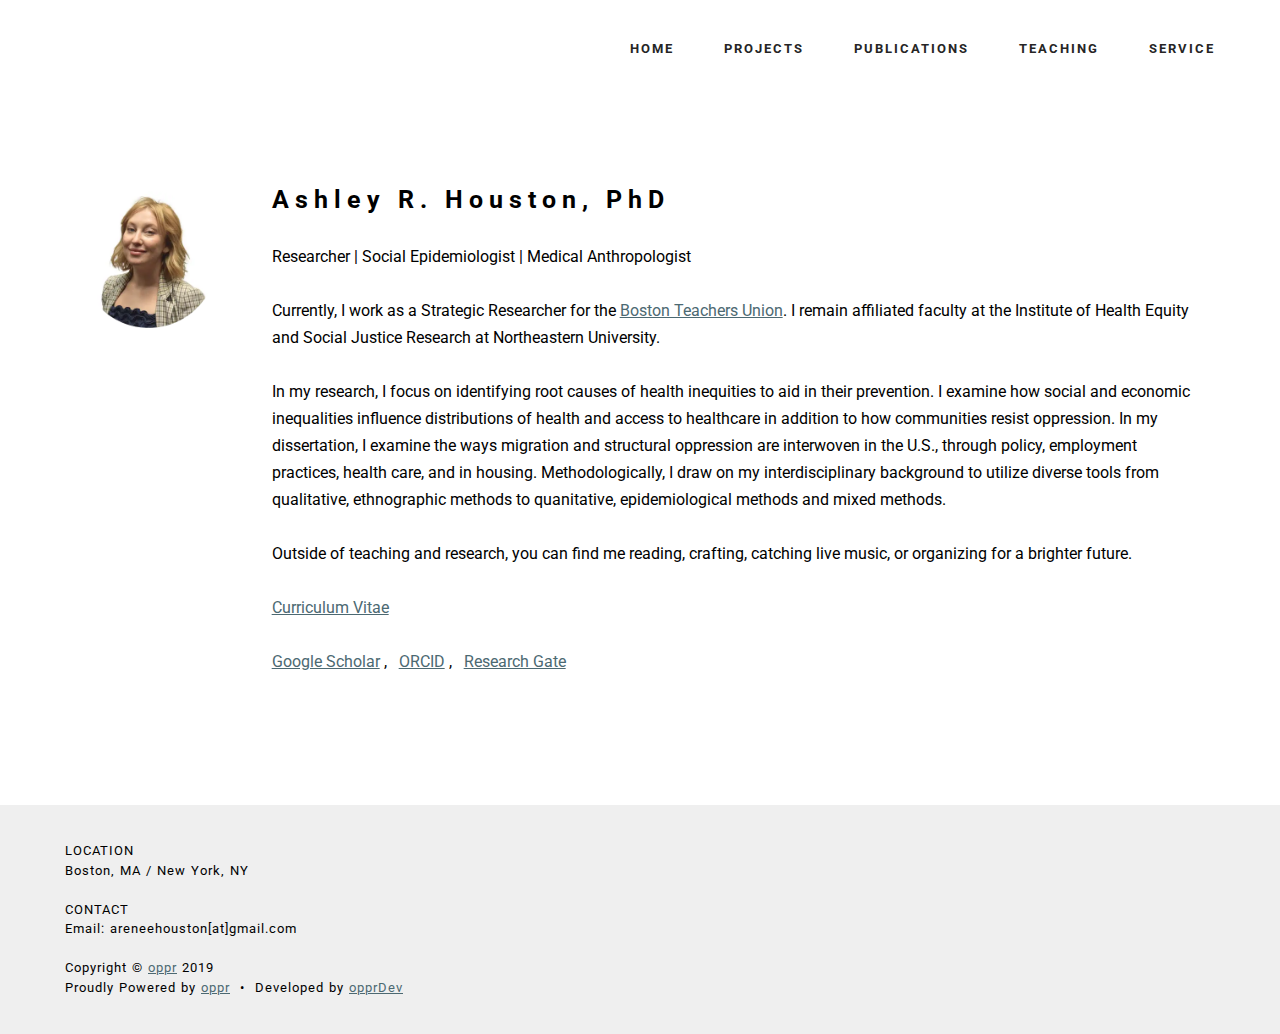
<file: index.html>
<!DOCTYPE html>
<html>
  <meta http-equiv="content-type" content="text/html;charset=UTF-8" />
  <head>
    <meta charset="UTF-8">
    <meta http-equiv="X-UA-Compatible" content="IE=edge">
    <meta name="viewport" content="width=device-width, initial-scale=1, minimum-scale=1">
    <link rel="shortcut icon" href="images/icon.png" type="image/x-icon">
    <meta name="description" content="Academic Page">
    <title>Intro</title>
    <link rel="stylesheet" href="https://fonts.googleapis.com/css?family=Roboto:700,400&amp;subset=cyrillic,latin,greek,vietnamese">
    <link rel="stylesheet" href="src/styles/bootstrap.min.css">
    <link rel="stylesheet" href="src/styles/style.css">
    <link rel="stylesheet" href="src/styles/additional.css" type="text/css">
  </head>
  <body>
    <section class="mbr-navbar mbr-navbar--freeze mbr-navbar--absolute mbr-navbar--sticky mbr-navbar--auto-collapse" id="ext_menu-24" data-rv-view="15">
      <div class="mbr-navbar__section mbr-section">
          <div class="mbr-section__container container">
              <div class="mbr-navbar__container">
                  
                  <div class="mbr-navbar__hamburger mbr-hamburger"><span class="mbr-hamburger__line"></span></div>
                  <div class="mbr-navbar__column mbr-navbar__menu">
                      <nav class="mbr-navbar__menu-box mbr-navbar__menu-box--inline-right">
                          <div class="mbr-navbar__column">
                              <ul class="mbr-navbar__items mbr-navbar__items--right float-left mbr-buttons mbr-buttons--freeze mbr-buttons--right btn-decorator mbr-buttons--active mbr-buttons--only-links">
                                <li class="mbr-navbar__item">
                                  <a class="mbr-buttons__link btn text-black" href="index.html">HOME</a>
                                </li>
                                <li class="mbr-navbar__item">
                                  <a class="mbr-buttons__link btn text-black" href="projects.html">PROJECTS</a>
                                </li>
                                <li class="mbr-navbar__item">
                                  <a class="mbr-buttons__link btn text-black" href="publications.html">PUBLICATIONS</a>
                                </li>
                                <li class="mbr-navbar__item">
                                  <a class="mbr-buttons__link btn text-black" href="teaching.html">TEACHING</a>
                                </li>
                                  <li class="mbr-navbar__item">
                                  <a class="mbr-buttons__link btn text-black" href="service.html">SERVICE</a>
                                </li>
                              </ul>                            
                              
                          </div>
                      </nav>
                  </div>
              </div>
          </div>
      </div>
    </section>
    <section class="mbr-section mbr-section--relative mbr-after-navbar" id="msg-box4-16" data-rv-view="2" style="background-color: rgb(255, 255, 255);">
      
      <div class="img-section__container mbr-section__container--isolated container" style="padding-top: 93px; padding-bottom: 93px;">
          <div class="row">
              <div class="mbr-box mbr-box--fixed mbr-box--adapted">
                  <div class="mbr-box__magnet mbr-box__magnet--top-left mbr-section__left col-sm-2 image-size" style="width: 10%;"><figure class="mbr-figure mbr-figure--adapted mbr-figure--caption-inside-bottom mbr-figure--full-width"><img src="src/images/AHouston.png" class="mbr-figure__img"></figure>

                  </div>
                  <div class="mbr-box__magnet mbr-class-mbr-box__magnet--center-left col-sm-6 content-size mbr-section__right">
                      <div class="mbr-section__container mbr-section__container--middle">
                          <div class="mbr-header mbr-header--auto-align mbr-header--wysiwyg">
                              <h3 class="mbr-header__text">Ashley R. Houston, PhD</h3>
                          </div>
                      </div>
                      <div class="mbr-section__container mbr-section__container--middle">
                          <div class="mbr-article mbr-article--auto-align mbr-article--wysiwyg">
                            <p>
                              Researcher | Social Epidemiologist | Medical Anthropologist <br><br>
                            Currently, I work as a Strategic Researcher for the <a href="https://btu.org" style="background-color: rgb(255, 255, 255);">Boston Teachers Union</a>. I remain affiliated faculty at the Institute of Health Equity and Social Justice Research at Northeastern University.
<br><br>
                               In my  research, I focus on identifying root causes of health inequities to aid in their prevention. I examine how social and economic inequalities influence distributions of health and access to healthcare in addition to how communities resist oppression. In my dissertation, I examine the ways migration and structural oppression are interwoven in the U.S., through policy, employment practices, health care, and in housing. Methodologically, I draw on my interdisciplinary background to utilize diverse tools from qualitative, ethnographic methods to quanitative, epidemiological methods and mixed methods. <br><br>
Outside of teaching and research, you can find me reading, crafting, catching live music, or organizing for a brighter future.
                          <br><br> <a href="assets/2025CVAhouston.pdf">Curriculum Vitae</a>
                         <br><br>
        
                              <a href="https://scholar.google.com/citations?user=w1nfjaAAAAAJ&hl=en" style="background-color: rgb(255, 255, 255);">Google Scholar</a>
                              , &nbsp;
                              <a href="https://orcid.org/0000-0001-5121-762X" style="background-color: rgb(255, 255, 255);">ORCID</a>
                              , &nbsp;
                              <a href="https://www.researchgate.net/profile/Ashley-Houston-3" style="background-color: rgb(255, 255, 255);">Research Gate</a>
                            </p>
                          </div>
                      </div>
                  </div>
    </section>

    <section class="mbr-section mbr-section--relative mbr-section--fixed-size" id="content5-63" data-rv-view="7" style="background-color: rgb(204, 204, 204);">
    
    </section>
    <footer class="mbr-section mbr-section--relative mbr-section--fixed-size" id="footer1-9" data-rv-view="5" style="background-color: rgb(239, 239, 239);">   
      <div class="mbr-section__container container">
        <div class="mbr-footer mbr-footer--wysiwyg row" style="padding-top: 36.9px; padding-bottom: 36.9px;">
          <div class="col-sm-12">
              <p class="mbr-footer__copyright">
                LOCATION
                <br>
                Boston, MA / New York, NY
                <br>
                <br>
                CONTACT
                <br>
                Email: areneehouston[at]gmail.com
                <br>
                <br>
                Copyright &copy; <a href="http://oppr.io/">oppr</a> 2019
                <br>
                Proudly Powered by <a href="http://oppr.io/">oppr</a> <span>&nbsp;&#8226;&nbsp;</span> Developed by <a href="http://dev.oppr.io/">opprDev</a>
              </p>
          </div>
        </div>
      </div>
    </footer>
    <script src="src/scripts/jquery.min.js"></script>
    <script src="src/scripts/bootstrap.min.js"></script>
    <script src="src/scripts/script.js"></script> 
  </body>
</html>
</file>
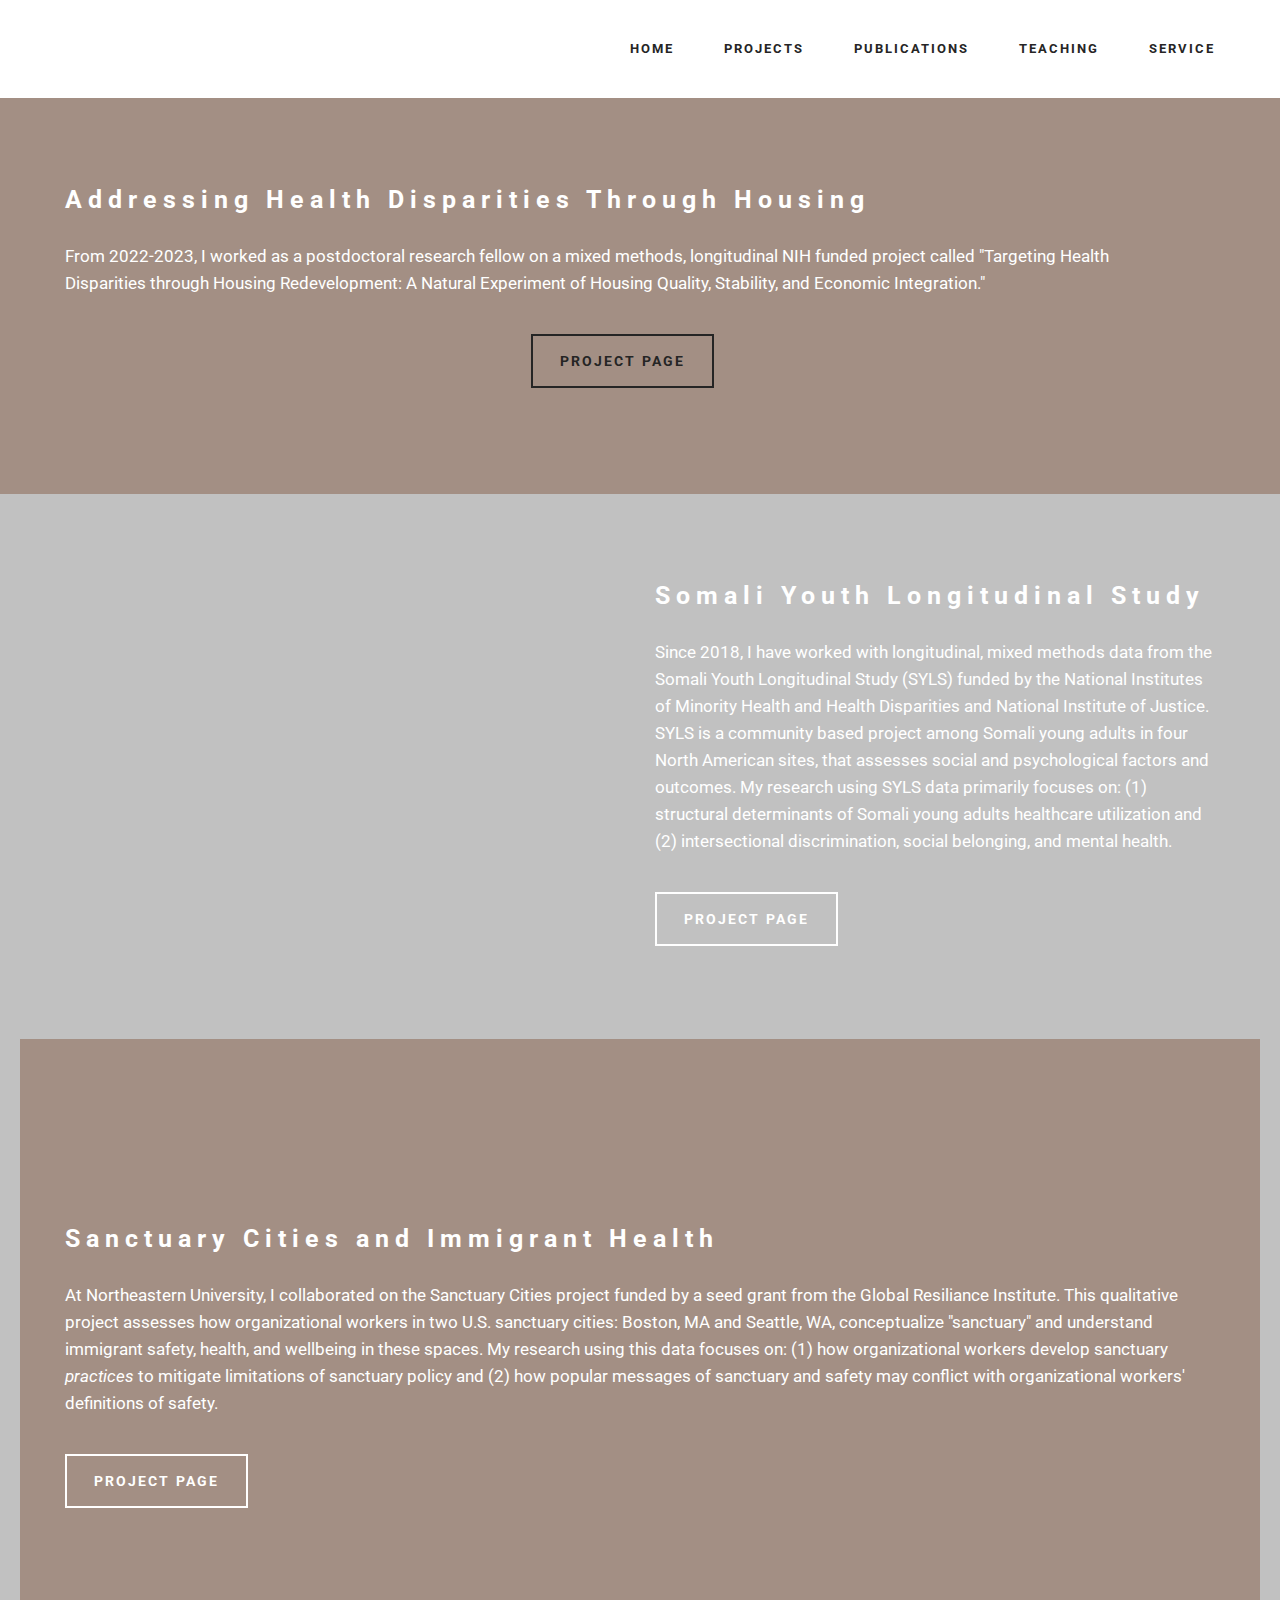
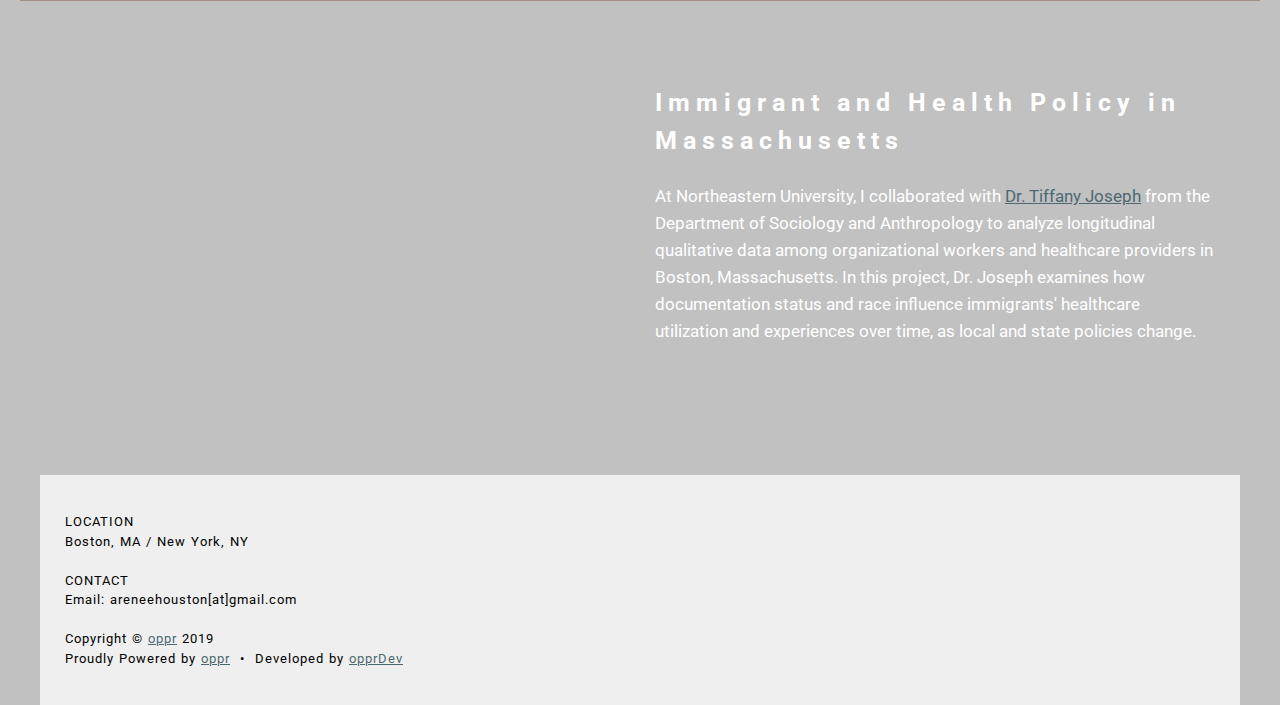
<file: projects.html>
<!DOCTYPE html>
<html>
  <meta http-equiv="content-type" content="text/html;charset=UTF-8" />
  <head>
    <meta charset="UTF-8">
    <meta http-equiv="X-UA-Compatible" content="IE=edge">
    <meta name="viewport" content="width=device-width, initial-scale=1, minimum-scale=1">
    <link rel="shortcut icon" href="images/icon.png" type="image/x-icon">
    <meta name="description" content="Projects">
    <title>Projects</title>
    <link rel="stylesheet" href="https://fonts.googleapis.com/css?family=Roboto:700,400&amp;subset=cyrillic,latin,greek,vietnamese">
    <link rel="stylesheet" href="src/styles/bootstrap.min.css">
    <link rel="stylesheet" href="src/styles/style.css">
    <link rel="stylesheet" href="src/styles/additional.css" type="text/css">
  </head>
  <body>
    <section class="mbr-navbar mbr-navbar--freeze mbr-navbar--absolute mbr-navbar--sticky mbr-navbar--auto-collapse" id="ext_menu-24" data-rv-view="15">
      <div class="mbr-navbar__section mbr-section">
        <div class="mbr-section__container container">
          <div class="mbr-navbar__container">
            <div class="mbr-navbar__hamburger mbr-hamburger"><span class="mbr-hamburger__line"></span></div>
            <div class="mbr-navbar__column mbr-navbar__menu">
              <nav class="mbr-navbar__menu-box mbr-navbar__menu-box--inline-right">
                <div class="mbr-navbar__column">
                  <ul class="mbr-navbar__items mbr-navbar__items--right float-left mbr-buttons mbr-buttons--freeze mbr-buttons--right btn-decorator mbr-buttons--active mbr-buttons--only-links">
                    <li class="mbr-navbar__item">
                      <a class="mbr-buttons__link btn text-black" href="index.html">HOME</a>
                    </li>
                    <li class="mbr-navbar__item">
                      <a class="mbr-buttons__link btn text-black" href="projects.html">PROJECTS</a>
                    </li>
                    <li class="mbr-navbar__item">
                      <a class="mbr-buttons__link btn text-black" href="publications.html">PUBLICATIONS</a>
                    </li>
                    <li class="mbr-navbar__item">
                      <a class="mbr-buttons__link btn text-black" href="teaching.html">TEACHING</a>
                    </li>
                       <li class="mbr-navbar__item">
                                  <a class="mbr-buttons__link btn text-black" href="service.html">SERVICE</a>
                                </li>
                  </ul>
                </div>
              </nav>
            </div>
          </div>
        </div>
      </div>
    </section>
    <section class="mbr-section mbr-section--relative mbr-after-navbar" id="msg-box4-52" data-rv-view="17" style="background-color: rgb(163, 143, 132);">
      <div class="mbr-section__container mbr-section__container--isolated container" style="padding-top: 93px; padding-bottom: 93px;">
        <div class="row">
          <div class="mbr-box mbr-box--fixed mbr-box--adapted">
            <div class="mbr-box__magnet mbr-class-mbr-box__magnet--center-left col-sm-6 content-size mbr-section__left">
              <div class="mbr-section__container mbr-section__container--middle">
                <div class="mbr-header mbr-header--auto-align mbr-header--wysiwyg">
                  <h3 class="mbr-header__text">Addressing Health Disparities Through Housing</h3>
                </div>
              </div>
              <div class="mbr-section__container mbr-section__container--middle">
                <div class="mbr-article mbr-article--auto-align mbr-article--wysiwyg">
                  <p>From 2022-2023, I worked as a postdoctoral research fellow on a mixed methods, longitudinal NIH funded project called "Targeting Health Disparities through Housing Redevelopment: A Natural Experiment of Housing Quality, Stability, and Economic Integration." &nbsp;</p>
                  </div>
              </div>
              <div class="mbr-section__container">
                 <a class="mbr-buttons__btn btn btn-lg btn-default" href="https://www.bc.edu/content/bc-web/schools/ssw/research/projects/Targeting-Health-Disparities.html">PROJECT PAGE</a></div>
              </div>
            </div>
            <div class="mbr-box__magnet mbr-box__magnet--top-left mbr-section__right col-sm-6 image-size" style="width: 50%;">
            </div>
          </div>
        </div>
      </div>
    </section>
    <section class="mbr-section mbr-section--relative" id="msg-box4-52" data-rv-view="20" style="background-color: rgb(193, 193, 193);">
      <div class="mbr-section__container mbr-section__container--isolated container" style="padding-top: 93px; padding-bottom: 93px;">
        <div class="row">
          <div class="mbr-box mbr-box--fixed mbr-box--adapted">
            <div class="mbr-box__magnet mbr-box__magnet--top-right mbr-section__left col-sm-6 image-size" style="width: 50%;">
            </div>
            <div class="mbr-box__magnet mbr-class-mbr-box__magnet--center-left col-sm-6 content-size mbr-section__right">
              <div class="mbr-section__container mbr-section__container--middle">
                <div class="mbr-header mbr-header--auto-align mbr-header--wysiwyg">
                  <h3 class="mbr-header__text">Somali Youth Longitudinal Study</h3>
                </div>
              </div>
              <div class="mbr-section__container mbr-section__container--middle">
                <div class="mbr-article mbr-article--auto-align mbr-article--wysiwyg">
                  <p>Since 2018, I have worked with longitudinal, mixed methods data from the Somali Youth Longitudinal Study (SYLS) funded by the National Institutes of Minority Health and Health Disparities and National Institute of Justice. SYLS is a community based project among Somali young adults in four North American sites, that assesses social and psychological factors and outcomes. My research using SYLS data primarily focuses on: (1) structural determinants of Somali young adults healthcare utilization and (2) intersectional discrimination, social belonging, and mental health. &nbsp;
                  </p>
                </div>
              </div>
              <div class="mbr-section__container">
                <div class="mbr-buttons mbr-buttons--auto-align btn-inverse"> <a class="mbr-buttons__btn btn btn-lg btn-default" href="https://bouve.northeastern.edu/institute-for-health-equity-and-social-justice-research/?ihesjr_projects=exploring-pathways-among-discrimination-and-health-among-somali-young-adults">PROJECT PAGE</a></div>
              </div>
            </div>
          </div>
        </div>
      </div>
         <section class="mbr-section mbr-section--relative mbr-after-navbar" id="msg-box4-52" data-rv-view="17" style="background-color: rgb(163, 143, 132);">
      <div class="mbr-section__container mbr-section__container--isolated container" style="padding-top: 93px; padding-bottom: 93px;">
        <div class="row">
          <div class="mbr-box mbr-box--fixed mbr-box--adapted">
            <div class="mbr-box__magnet mbr-class-mbr-box__magnet--center-left col-sm-6 content-size mbr-section__left">
              <div class="mbr-section__container mbr-section__container--middle">
                <div class="mbr-header mbr-header--auto-align mbr-header--wysiwyg">
                  <h3 class="mbr-header__text">Sanctuary Cities and Immigrant Health</h3>
                </div>
              </div>
              <div class="mbr-section__container mbr-section__container--middle">
                <div class="mbr-article mbr-article--auto-align mbr-article--wysiwyg">
                  <p>At Northeastern University, I collaborated on the Sanctuary Cities project funded by a seed grant from the Global Resiliance Institute. This qualitative project assesses how organizational workers in two U.S. sanctuary cities: Boston, MA and Seattle, WA, conceptualize "sanctuary" and understand immigrant safety, health, and wellbeing in these spaces. My research using this data focuses on: (1) how organizational workers develop sanctuary <i>practices</i> to mitigate limitations of sanctuary policy and (2) how popular messages of sanctuary and safety may conflict with organizational workers' definitions of safety. &nbsp;</p>
                  </div>
              </div>
                <div class="mbr-section__container">
                <div class="mbr-buttons mbr-buttons--auto-align btn-inverse"> <a class="mbr-buttons__btn btn btn-lg btn-default" href="                    https://bouve.northeastern.edu/institute-for-health-equity-and-social-justice-research/?ihesjr_projects=sanctuary-cities
">PROJECT PAGE</a></div>
              </div>
            </div>
          </div>
        </div>
      </div>
    </section>
        <section class="mbr-section mbr-section--relative" id="msg-box4-52" data-rv-view="20" style="background-color: rgb(193, 193, 193);">
      <div class="mbr-section__container mbr-section__container--isolated container" style="padding-top: 93px; padding-bottom: 93px;">
        <div class="row">
          <div class="mbr-box mbr-box--fixed mbr-box--adapted">
            <div class="mbr-box__magnet mbr-box__magnet--top-right mbr-section__left col-sm-6 image-size" style="width: 50%;">
            </div>
            <div class="mbr-box__magnet mbr-class-mbr-box__magnet--center-left col-sm-6 content-size mbr-section__right">
              <div class="mbr-section__container mbr-section__container--middle">
                <div class="mbr-header mbr-header--auto-align mbr-header--wysiwyg">
                  <h3 class="mbr-header__text">Immigrant and Health Policy in Massachusetts</h3>
                </div>
              </div>
              <div class="mbr-section__container mbr-section__container--middle">
                <div class="mbr-article mbr-article--auto-align mbr-article--wysiwyg">
                  <p>At Northeastern University, I collaborated with <a herf="https://bouve.northeastern.edu/institute-for-health-equity-and-social-justice-research/tiffany-joseph-biography/">Dr. Tiffany Joseph</a> from the Department of Sociology and Anthropology to analyze longitudinal qualitative data among organizational workers and healthcare providers in Boston, Massachusetts. In this project, Dr. Joseph examines how documentation status and race influence immigrants' healthcare utilization and experiences over time, as local and state policies change. &nbsp;
                  </p>
                </div>
              </div>
              </div>
            </div>
          </div>
        </div>
      </div>
    <footer class="mbr-section mbr-section--relative mbr-section--fixed-size" id="footer1-9" data-rv-view="5" style="background-color: rgb(239, 239, 239);">   
      <div class="mbr-section__container container">
        <div class="mbr-footer mbr-footer--wysiwyg row" style="padding-top: 36.9px; padding-bottom: 36.9px;">
          <div class="col-sm-12">
              <p class="mbr-footer__copyright">
                LOCATION
                <br>
                Boston, MA / New York, NY
                <br>
                <br>
                CONTACT
                <br>
                Email: areneehouston[at]gmail.com
                <br>
                <br>
                Copyright &copy; <a href="http://oppr.io/">oppr</a> 2019
                <br>
                Proudly Powered by <a href="http://oppr.io/">oppr</a> <span>&nbsp;&#8226;&nbsp;</span> Developed by <a href="http://dev.oppr.io/">opprDev</a>
              </p>
          </div>
        </div>
      </div>
    </footer>
      <script src="src/scripts/jquery.min.js"></script>
    <script src="src/scripts/bootstrap.min.js"></script>
    <script src="src/scripts/script.js"></script> 
  </body>
</html>
</file>
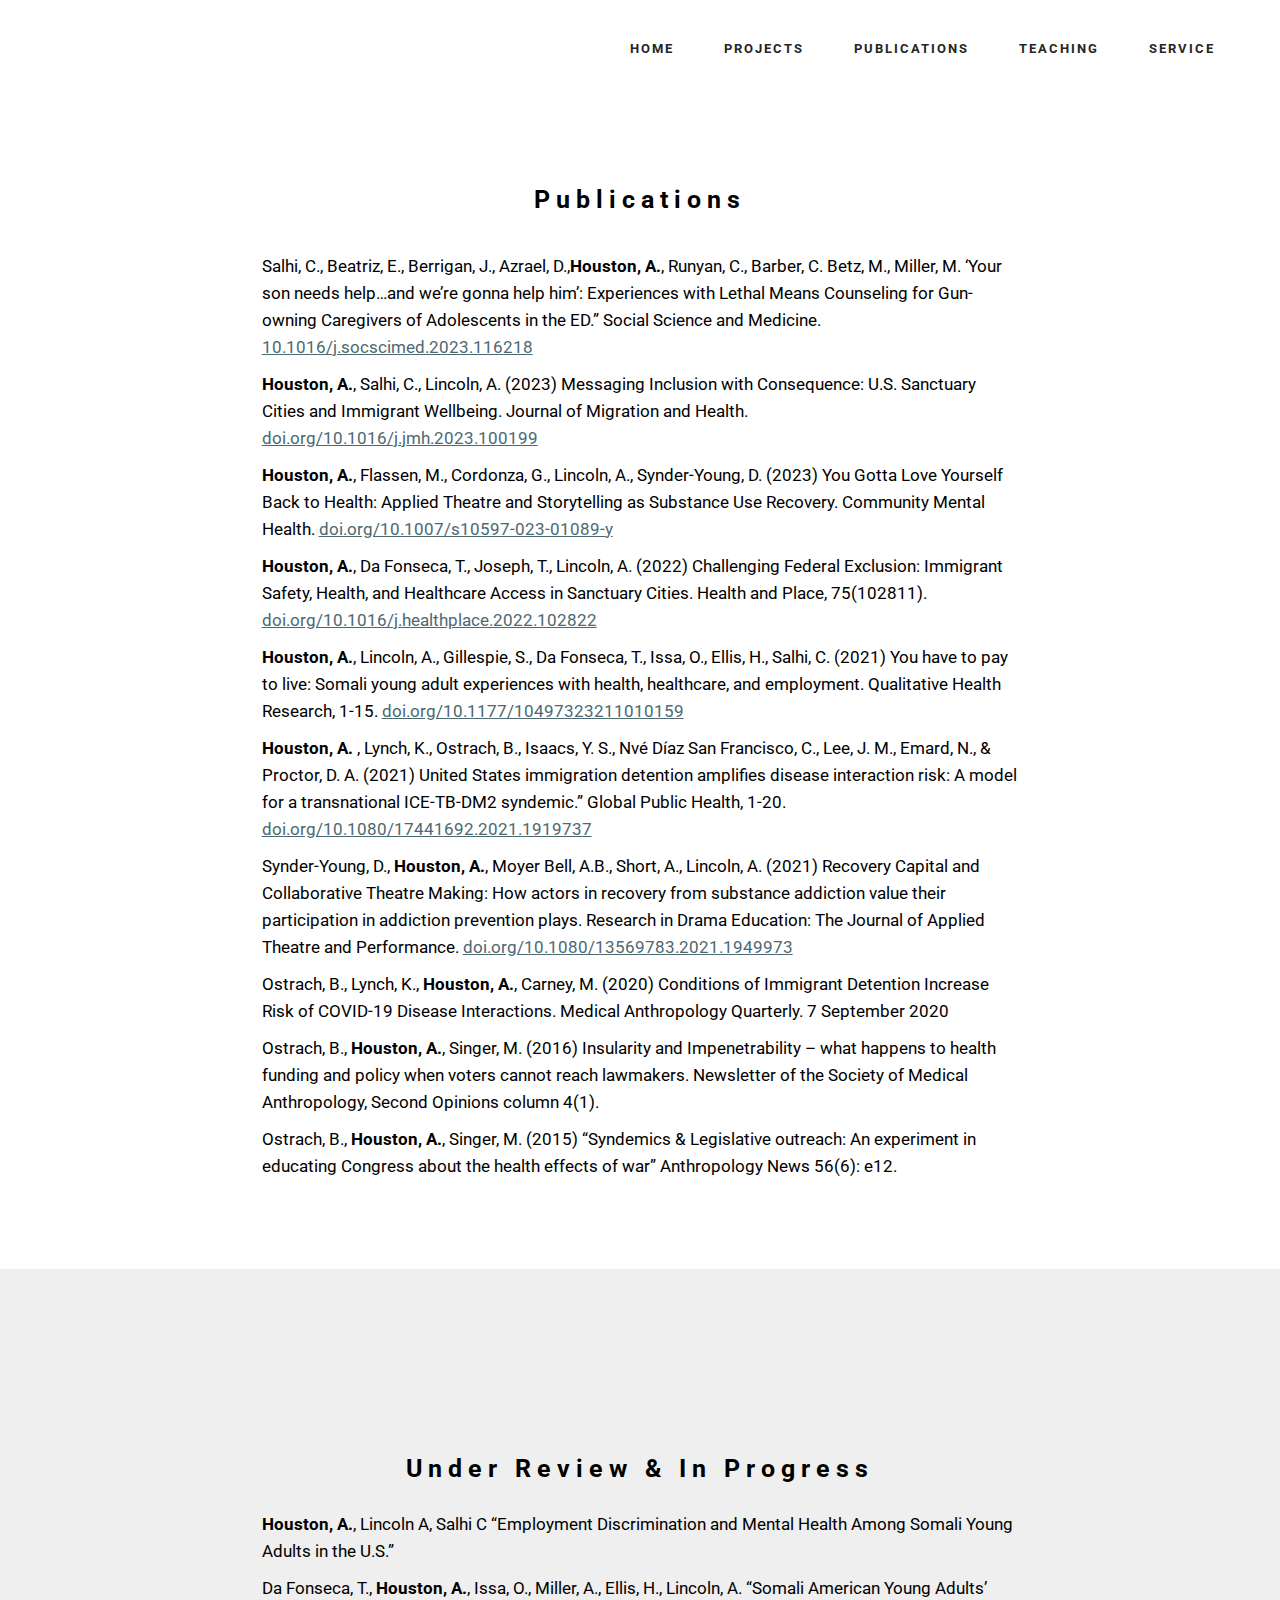
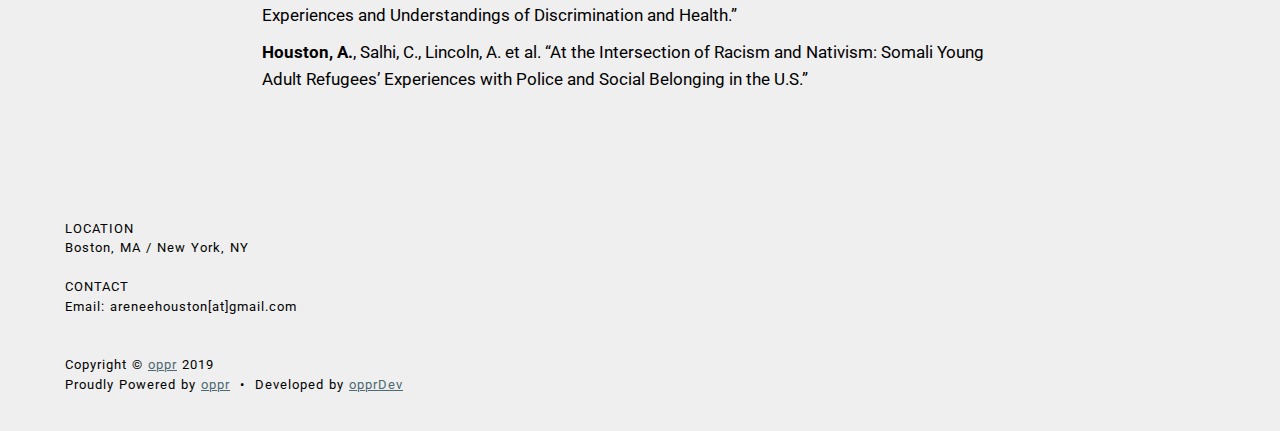
<file: publications.html>
<!DOCTYPE html>
<html>
  <meta http-equiv="content-type" content="text/html;charset=UTF-8" />
  <head>
    <meta charset="UTF-8">
    <meta http-equiv="X-UA-Compatible" content="IE=edge">
    <meta name="viewport" content="width=device-width, initial-scale=1, minimum-scale=1">
    <link rel="shortcut icon" href="images/icon.png" type="image/x-icon">
    <meta name="description" content="List of Publications">
    <title>Publications</title>
    <link rel="stylesheet" href="https://fonts.googleapis.com/css?family=Roboto:700,400&amp;subset=cyrillic,latin,greek,vietnamese">
    <link rel="stylesheet" href="src/styles/bootstrap.min.css">
    <link rel="stylesheet" href="src/styles/style.css">
    <link rel="stylesheet" href="src/styles/additional.css" type="text/css">
  </head>
  <body>
    <section class="mbr-navbar mbr-navbar--freeze mbr-navbar--absolute mbr-navbar--sticky mbr-navbar--auto-collapse" id="ext_menu-24" data-rv-view="15">
      <div class="mbr-navbar__section mbr-section">
        <div class="mbr-section__container container">
          <div class="mbr-navbar__container">
            <div class="mbr-navbar__hamburger mbr-hamburger"><span class="mbr-hamburger__line"></span></div>
            <div class="mbr-navbar__column mbr-navbar__menu">
              <nav class="mbr-navbar__menu-box mbr-navbar__menu-box--inline-right">
                <div class="mbr-navbar__column">
                  <ul class="mbr-navbar__items mbr-navbar__items--right float-left mbr-buttons mbr-buttons--freeze mbr-buttons--right btn-decorator mbr-buttons--active mbr-buttons--only-links">
                    <li class="mbr-navbar__item">
                      <a class="mbr-buttons__link btn text-black" href="index.html">HOME</a>
                    </li>
                    <li class="mbr-navbar__item">
                      <a class="mbr-buttons__link btn text-black" href="projects.html">PROJECTS</a>
                    </li>
                    <li class="mbr-navbar__item">
                      <a class="mbr-buttons__link btn text-black" href="publications.html">PUBLICATIONS</a>
                    </li>
                    <li class="mbr-navbar__item">
                      <a class="mbr-buttons__link btn text-black" href="teaching.html">TEACHING</a>
                    </li>
                      <li class="mbr-navbar__item">
                                  <a class="mbr-buttons__link btn text-black" href="service.html">SERVICE</a>
                                </li>
                
                  </ul>
                </div>
              </nav>
            </div>
          </div>
        </div>
      </div>
    </section>
    <section class="mbr-section mbr-section--relative mbr-section--fixed-size mbr-after-navbar" id="content5-0" data-rv-view="15" style="background-color: rgb(255, 255, 255);">
      <div class="mbr-section__container container mbr-section__container--first" style="padding-top: 93px;">
        <div class="mbr-header mbr-header--wysiwyg row">
          <div class="col-sm-8 col-sm-offset-2">
            <h3 class="mbr-header__text">Publications</h3>
          </div>
        </div>
      </div>
      <div class="mbr-section__container container mbr-section__container--last" style="padding-bottom: 93px;">
        <div class="row">
          <div class="mbr-article mbr-article--wysiwyg col-sm-8 col-sm-offset-2">
              <p><p>Salhi, C., Beatriz, E., Berrigan, J., Azrael, D.,<b>Houston, A.</b>, Runyan, C., Barber, C. Betz, M., Miller, M. ‘Your son needs help…and we’re gonna help him’: Experiences with Lethal Means Counseling for Gun-owning Caregivers of Adolescents in the ED.” Social Science and Medicine. <a href="https://doi.org/10.1016/j.socscimed.2023.116218">10.1016/j.socscimed.2023.116218</a></p>           
            <p> <b>Houston, A.</b>, Salhi, C., Lincoln, A. (2023) Messaging Inclusion with Consequence: U.S. Sanctuary Cities and Immigrant Wellbeing. Journal of Migration and Health. <a href="https://doi.org/10.1016/j.jmh.2023.100199">doi.org/10.1016/j.jmh.2023.100199</a></p>
            <p><b>Houston, A.</b>, Flassen, M., Cordonza, G., Lincoln, A., Synder-Young, D. (2023) You Gotta Love Yourself Back to Health: Applied Theatre and Storytelling as Substance Use Recovery. Community Mental Health. <a href="https://doi.org/10.1007/s10597-023-01089-y">doi.org/10.1007/s10597-023-01089-y</a></p>
              <p><b>Houston, A.</b>, Da Fonseca, T., Joseph, T., Lincoln, A. (2022) Challenging Federal Exclusion: Immigrant Safety, Health, and Healthcare Access in Sanctuary Cities. Health and Place, 75(102811). <a herf="https://doi.org/10.1016/j.healthplace.2022.102822">doi.org/10.1016/j.healthplace.2022.102822</a></p>
              <p> <b>Houston, A.</b>, Lincoln, A., Gillespie, S., Da Fonseca, T., Issa, O., Ellis, H., Salhi, C. (2021) You have to pay to live: Somali young adult experiences with health, healthcare, and employment. Qualitative Health Research, 1-15. <a herf="https://doi.org/10.1177/10497323211010159">doi.org/10.1177/10497323211010159</a></p> 
              <p><b>Houston, A. </b>, Lynch, K., Ostrach, B., Isaacs, Y. S., Nvé Díaz San Francisco, C., Lee, J. M., Emard, N., & Proctor, D. A. (2021) United States immigration detention amplifies disease interaction risk: A model for a transnational ICE-TB-DM2 syndemic.” Global Public Health, 1-20. <a herf="https://doi.org/10.1080/17441692.2021.1919737">doi.org/10.1080/17441692.2021.1919737</a> </p>
              <p>Synder-Young, D., <b>Houston, A.</b>, Moyer Bell, A.B., Short, A., Lincoln, A. (2021) Recovery Capital and Collaborative Theatre Making: How actors in recovery from substance addiction value their participation in addiction prevention plays. Research in Drama Education: The Journal of Applied Theatre and Performance. <a herf="https://doi.org/10.1080/13569783.2021.1949973">doi.org/10.1080/13569783.2021.1949973</a></p>
             <p>Ostrach, B., Lynch, K., <b>Houston, A.</b>, Carney, M. (2020) Conditions of Immigrant Detention Increase Risk of COVID-19 Disease Interactions. Medical Anthropology Quarterly.  7 September 2020 </p>
             <p>Ostrach, B., <b>Houston, A.</b>, Singer, M.  (2016) Insularity and Impenetrability – what happens to health funding and policy when voters cannot reach lawmakers. Newsletter of the Society of Medical Anthropology, Second Opinions column 4(1). </p>
             <p>Ostrach, B., <b>Houston, A.</b>, Singer, M. (2015) “Syndemics & Legislative outreach: An experiment in educating Congress about the health effects of war” Anthropology News 56(6): e12. </p>
          </div>
        </div>
      </div>
    </section>
    <section class="mbr-section mbr-section--relative mbr-section--fixed-size mbr-after-navbar" id="content5-0" data-rv-view="15" style="background-color: rgb(239, 239, 239);">
      <div class="mbr-section__container container mbr-section__container--first" style="padding-top: 93px;">
        <div class="mbr-header mbr-header--wysiwyg row">
          <div class="col-sm-8 col-sm-offset-2">
            <h3 class="mbr-header__text">Under Review & In Progress</h3>
          </div>
        </div>
      </div>
      <div class="mbr-section__container container mbr-section__container--last" style="padding-bottom: 93px;">
        <div class="row">
          <div class="mbr-article mbr-article--wysiwyg col-sm-8 col-sm-offset-2">
            <p><b>Houston, A.</b>, Lincoln A, Salhi C “Employment Discrimination and Mental Health Among Somali Young Adults in the U.S.” 
            <p>Da Fonseca, T., <b>Houston, A.</b>, Issa, O., Miller, A., Ellis, H., Lincoln, A. “Somali American Young Adults’ Experiences and Understandings of Discrimination and Health.” 
            <p><b>Houston, A.</b>, Salhi, C., Lincoln, A. et al. “At the Intersection of Racism and Nativism: Somali Young Adult Refugees’ Experiences with Police and Social Belonging in the U.S.” 
          </div>
        </div>
      </div>
    </section>
    <footer class="mbr-section mbr-section--relative mbr-section--fixed-size" id="footer1-9" data-rv-view="5" style="background-color: rgb(239, 239, 239);">   
      <div class="mbr-section__container container">
        <div class="mbr-footer mbr-footer--wysiwyg row" style="padding-top: 36.9px; padding-bottom: 36.9px;">
          <div class="col-sm-12">
              <p class="mbr-footer__copyright">
                LOCATION
                <br>
                Boston, MA / New York, NY
                <br>
                <br>
                CONTACT
                <br>
                Email: areneehouston[at]gmail.com
                <br>
                <br>
                <br>
                Copyright &copy; <a href="http://oppr.io/">oppr</a> 2019
                <br>
                Proudly Powered by <a href="http://oppr.io/">oppr</a> <span>&nbsp;&#8226;&nbsp;</span> Developed by <a href="http://dev.oppr.io/">opprDev</a>
              </p>
          </div>
        </div>
      </div>
    </footer>
    <script src="src/scripts/jquery.min.js"></script>
    <script src="src/scripts/bootstrap.min.js"></script>
    <script src="src/scripts/script.js"></script>
  </body>
</html>
</file>
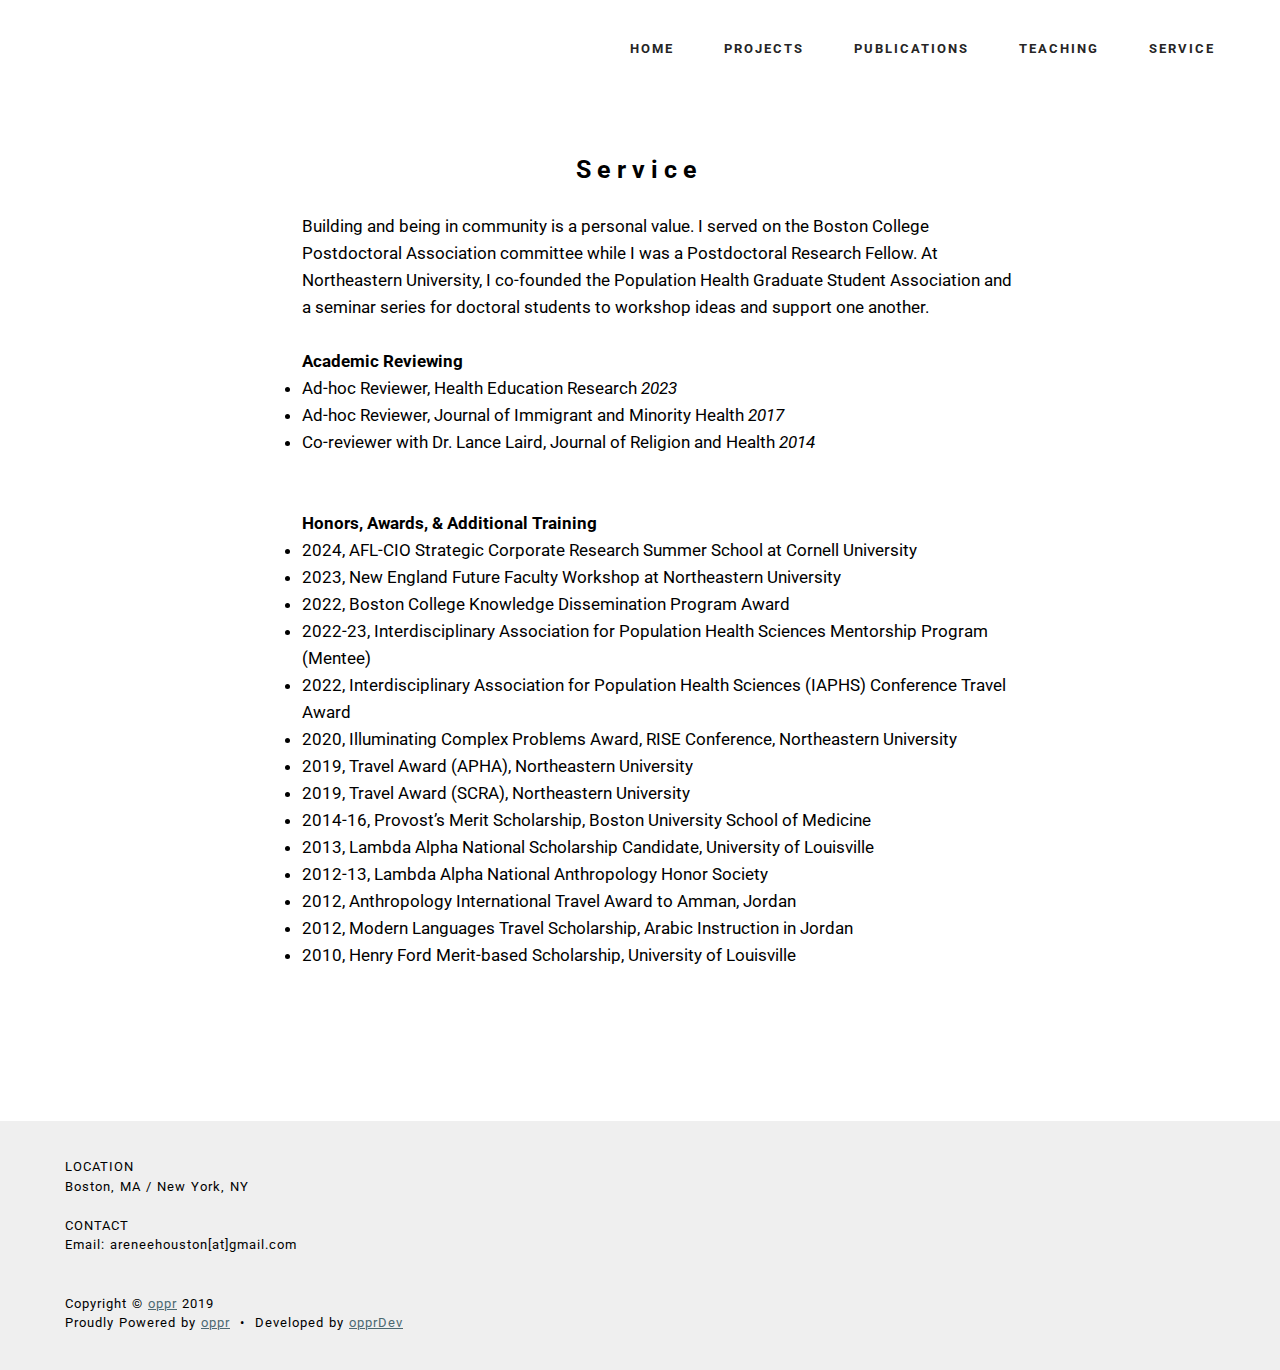
<file: service.html>
<!DOCTYPE html>
<html  >
  <head>
    <meta charset="UTF-8">
    <meta http-equiv="X-UA-Compatible" content="IE=edge">
    <meta name="viewport" content="width=device-width, initial-scale=1, minimum-scale=1">
    <link rel="shortcut icon" href="images/icon.png" type="image/x-icon">
    <meta name="description" content="List of all Wokshops and Tutorials">
    <title>Service</title>
    <link rel="stylesheet" href="https://fonts.googleapis.com/css?family=Roboto:700,400&amp;subset=cyrillic,latin,greek,vietnamese">
     <link rel="stylesheet" href="src/styles/bootstrap.min.css">
    <link rel="stylesheet" href="src/styles/style.css">
    <link rel="stylesheet" href="src/styles/additional.css" type="text/css">
  </head>
  <body>
    <section class="mbr-navbar mbr-navbar--freeze mbr-navbar--absolute mbr-navbar--sticky mbr-navbar--auto-collapse" id="ext_menu-24" data-rv-view="267">
      <div class="mbr-navbar__section mbr-section">
        <div class="mbr-section__container container">
          <div class="mbr-navbar__container">
            <div class="mbr-navbar__hamburger mbr-hamburger"><span class="mbr-hamburger__line"></span></div>
            <div class="mbr-navbar__column mbr-navbar__menu">
              <nav class="mbr-navbar__menu-box mbr-navbar__menu-box--inline-right">
                <div class="mbr-navbar__column">
                  <ul class="mbr-navbar__items mbr-navbar__items--right float-left mbr-buttons mbr-buttons--freeze mbr-buttons--right btn-decorator mbr-buttons--active mbr-buttons--only-links">
                    <li class="mbr-navbar__item"><a class="mbr-buttons__link btn text-black" href="index.html">HOME</a></li>
                    <li class="mbr-navbar__item"><a class="mbr-buttons__link btn text-black" href="projects.html">PROJECTS</a></li>
                    <li class="mbr-navbar__item"><a class="mbr-buttons__link btn text-black" href="publications.html">PUBLICATIONS</a></li>
                    <li class="mbr-navbar__item"><a class="mbr-buttons__link btn text-black" href="teaching.html">TEACHING</a></li>
                    <li class="mbr-navbar__item"><a class="mbr-buttons__link btn text-black" href="service.html">SERVICE</a></li>
                  </ul>
                </div>
              </nav>
            </div>
          </div>
        </div>
      </div>
    </section>
    <section class="engine"><a href="https://mobirise.info/n">free simple website templates</a></section>
    <section class="mbr-section mbr-section--relative mbr-section--fixed-size mbr-after-navbar" id="content5-47" data-rv-view="269" style="background-color: rgb(255, 255, 255);">
      <div class="mbr-section__container container mbr-section__container--first" style="padding-top: 63px;">
        <div class="mbr-header mbr-header--wysiwyg row">
          <div class="col-sm-8 col-sm-offset-2">
            <h3 class="mbr-header__text">Service</h3>
          </div>
        </div>
      </div>
      <div class="mbr-section__container container mbr-section__container--last" style="padding-bottom: 63px;">
        <div class="row">
          <div class="mbr-article mbr-article--wysiwyg col-sm-8 col-sm-offset-2">
            <ul>
                Building and being in community is a personal value.  I served on the Boston College Postdoctoral Association committee while I was a Postdoctoral Research Fellow. At Northeastern University, I co-founded the Population Health Graduate Student Association and a seminar series for doctoral students to workshop ideas and support one another. 
               <br><br> <b> Academic Reviewing</b>
                <li> Ad-hoc Reviewer, Health Education Research <i>2023</i></li>
                <li>Ad-hoc Reviewer, Journal of Immigrant and Minority Health <i>2017</i></li><li>Co-reviewer with Dr. Lance Laird, Journal of Religion and Health <i>2014</i></li>
           <br><br>   <b>Honors, Awards, & Additional Training</b>

		<li>2024, AFL-CIO Strategic Corporate Research Summer School at Cornell University</li>
		<li>2023, New England Future Faculty Workshop at Northeastern University</li>
                <li>2022, Boston College Knowledge Dissemination Program Award</li>
		<li>2022-23, Interdisciplinary Association for Population Health Sciences Mentorship Program (Mentee)</li>
                <li>2022, Interdisciplinary Association for Population Health Sciences (IAPHS) Conference Travel Award</li>
                <li>2020, Illuminating Complex Problems Award, RISE Conference, Northeastern University</li>
                <li>2019, Travel Award (APHA), Northeastern University </li>
                <li>2019, Travel Award (SCRA), Northeastern University </li>
               <li>2014-16, Provost’s Merit Scholarship, Boston University School of Medicine </li>	
		<li>2013, Lambda Alpha National Scholarship Candidate, University of Louisville</li>
                <li>2012-13, Lambda Alpha National Anthropology Honor Society </li>
                <li>2012, Anthropology International Travel Award to Amman, Jordan </li>
		 <li>2012, Modern Languages Travel Scholarship, Arabic Instruction in Jordan </li>
                <li>2010, Henry Ford Merit-based Scholarship, University of Louisville</li>

	      </div>
        </div>
      </div>
      <div class="mbr-section__container container mbr-section__container--last" style="padding-bottom: 93px;">
        <div class="row">
          <div class="mbr-article mbr-article--wysiwyg col-sm-8 col-sm-offset-2">
            <ul>
	    </ul>
          </div>
        </div>
      </div>
    </section>
           
    <footer class="mbr-section mbr-section--relative mbr-section--fixed-size" id="footer1-9" data-rv-view="5" style="background-color: rgb(239, 239, 239);">   
      <div class="mbr-section__container container">
        <div class="mbr-footer mbr-footer--wysiwyg row" style="padding-top: 36.9px; padding-bottom: 36.9px;">
          <div class="col-sm-12">
              <p class="mbr-footer__copyright">
                 LOCATION
                <br>
                Boston, MA / New York, NY
                <br>
                <br>
                CONTACT
                <br>
                Email: areneehouston[at]gmail.com
                <br>
                <br>
                <br>
                Copyright &copy; <a href="http://oppr.io/">oppr</a> 2019
                <br>
                Proudly Powered by <a href="http://oppr.io/">oppr</a> <span>&nbsp;&#8226;&nbsp;</span> Developed by <a href="http://dev.oppr.io/">opprDev</a>
              </p>
          </div>
        </div>
      </div>
    </footer>
    <script src="src/scripts/jquery.min.js"></script>
    <script src="src/scripts/bootstrap.min.js"></script>
    <script src="src/scripts/script.js"></script>
  </body>
</html>
</file>
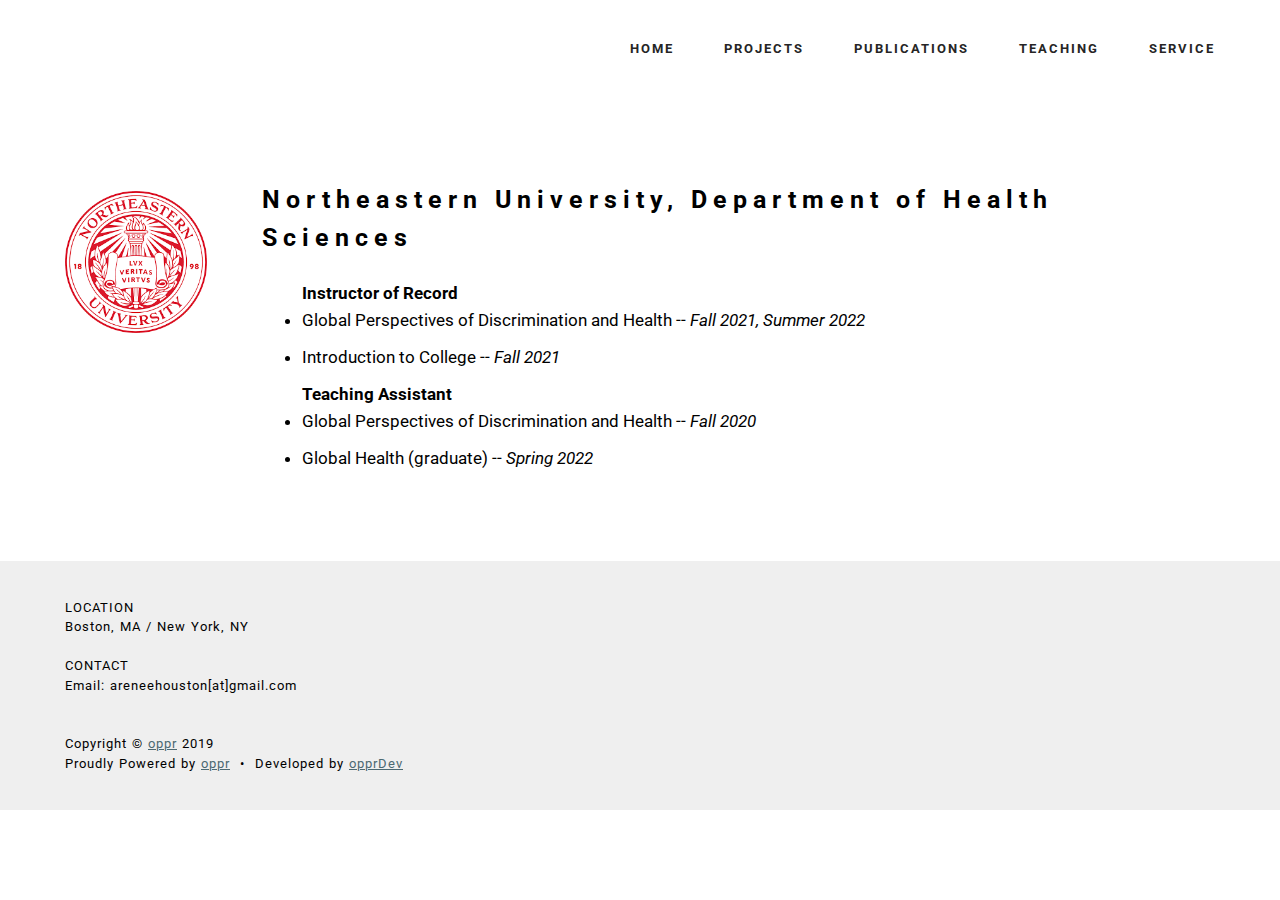
<file: teaching.html>
<!DOCTYPE html>
<html>
  <head>
    <meta charset="UTF-8">
    <meta http-equiv="X-UA-Compatible" content="IE=edge">
    <meta name="viewport" content="width=device-width, initial-scale=1, minimum-scale=1">
    <link rel="shortcut icon" href="images/icon.png" type="image/x-icon">
    <meta name="description" content="List of courses I taught over the years">
    <title>Teaching</title>
    <link rel="stylesheet" href="https://fonts.googleapis.com/css?family=Roboto:700,400&amp;subset=cyrillic,latin,greek,vietnamese">
   <link rel="stylesheet" href="src/styles/bootstrap.min.css">
    <link rel="stylesheet" href="src/styles/style.css">
    <link rel="stylesheet" href="src/styles/additional.css" type="text/css">
  </head>
  <body>
    <section class="mbr-navbar mbr-navbar--freeze mbr-navbar--absolute mbr-navbar--sticky mbr-navbar--auto-collapse" id="ext_menu-24" data-rv-view="83">
      <div class="mbr-navbar__section mbr-section">
        <div class="mbr-section__container container">
          <div class="mbr-navbar__container">
            <div class="mbr-navbar__hamburger mbr-hamburger"><span class="mbr-hamburger__line"></span></div>
            <div class="mbr-navbar__column mbr-navbar__menu">
              <nav class="mbr-navbar__menu-box mbr-navbar__menu-box--inline-right">
                <div class="mbr-navbar__column">
                  <ul class="mbr-navbar__items mbr-navbar__items--right float-left mbr-buttons mbr-buttons--freeze mbr-buttons--right btn-decorator mbr-buttons--active mbr-buttons--only-links">
                    <li class="mbr-navbar__item">
                      <a class="mbr-buttons__link btn text-black" href="index.html">HOME</a>
                    </li>
                    <li class="mbr-navbar__item">
                      <a class="mbr-buttons__link btn text-black" href="projects.html">PROJECTS</a>
                    </li>
                    <li class="mbr-navbar__item">
                      <a class="mbr-buttons__link btn text-black" href="publications.html">PUBLICATIONS</a>
                    </li>
                    <li class="mbr-navbar__item">
                      <a class="mbr-buttons__link btn text-black" href="teaching.html">TEACHING</a>
                    </li>
                   <li class="mbr-navbar__item">
                                  <a class="mbr-buttons__link btn text-black" href="service.html">SERVICE</a>
                                </li>
                  </ul>
                </div>
              </nav>
            </div>
          </div>
        </div>
      </div>
    </section>
    <section class="mbr-section mbr-section--relative mbr-after-navbar" id="msg-box4-28" data-rv-view="85" style="background-color: rgb(255, 255, 255);">
      <div class="mbr-section__container mbr-section__container--isolated container" style="padding-top: 93px; padding-bottom: 93px;">
        <div class="row">
          <div class="mbr-box mbr-box--fixed mbr-box--adapted">
            
                 <div class="mbr-box__magnet mbr-box__magnet--top-left mbr-section__left col-sm-2 image-size" style="width: 10%;"><figure class="mbr-figure mbr-figure--adapted mbr-figure--caption-inside-bottom mbr-figure--full-width"><img src="src/images/NEU.png" class="mbr-figure__img"></figure>
                  </div>
            <div class="mbr-box__magnet mbr-class-mbr-box__magnet--center-left col-sm-6 content-size mbr-section__right">
              <div class="mbr-section__container mbr-section__container--middle">
                <div class="mbr-header mbr-header--auto-align mbr-header--wysiwyg">
                  <h3 class="mbr-header__text">Northeastern University, Department of Health Sciences</h3>
                </div>
              </div>
              <div class="mbr-section__container mbr-section__container--left">
                <div class="mbr-article mbr-article--auto-align mbr-article--wysiwyg">
                  <ul>
                     <b>Instructor of Record</b>
                    <li>
                        <p> Global Perspectives of Discrimination and Health -- <i>Fall 2021, Summer 2022</i></p>
                    </li>
                    <li>
                      <p>Introduction to College -- <i>Fall 2021</i></p> 
                    </li>
                      <b>Teaching Assistant</b>
                    <li>
                    <p> Global Perspectives of Discrimination and Health -- <i>Fall 2020</i></p>
                    </li>
                    <li>
                      <p>Global Health (graduate) -- <i>Spring 2022</i>
                    </li>
                  </ul>
                </div>
              </div>
            </div>
          </div>
        </div>
      </div>
    </section>
    <footer class="mbr-section mbr-section--relative mbr-section--fixed-size" id="footer1-9" data-rv-view="5" style="background-color: rgb(239, 239, 239);">   
      <div class="mbr-section__container container">
        <div class="mbr-footer mbr-footer--wysiwyg row" style="padding-top: 36.9px; padding-bottom: 36.9px;">
          <div class="col-sm-12">
              <p class="mbr-footer__copyright">
                LOCATION
                <br>
                Boston, MA / New York, NY
                <br>
                <br>
                CONTACT
                <br>
                Email: areneehouston[at]gmail.com
                <br>
                <br>
                <br>
                Copyright &copy; <a href="http://oppr.io/">oppr</a> 2019
                <br>
                Proudly Powered by <a href="http://oppr.io/">oppr</a> <span>&nbsp;&#8226;&nbsp;</span> Developed by <a href="http://dev.oppr.io/">opprDev</a>
              </p>
          </div>
        </div>
      </div>
    </footer>
    <script src="src/scripts/jquery.min.js"></script>
    <script src="src/scripts/bootstrap.min.js"></script>
    <script src="src/scripts/script.js"></script>
  </body>
</html>
</file>
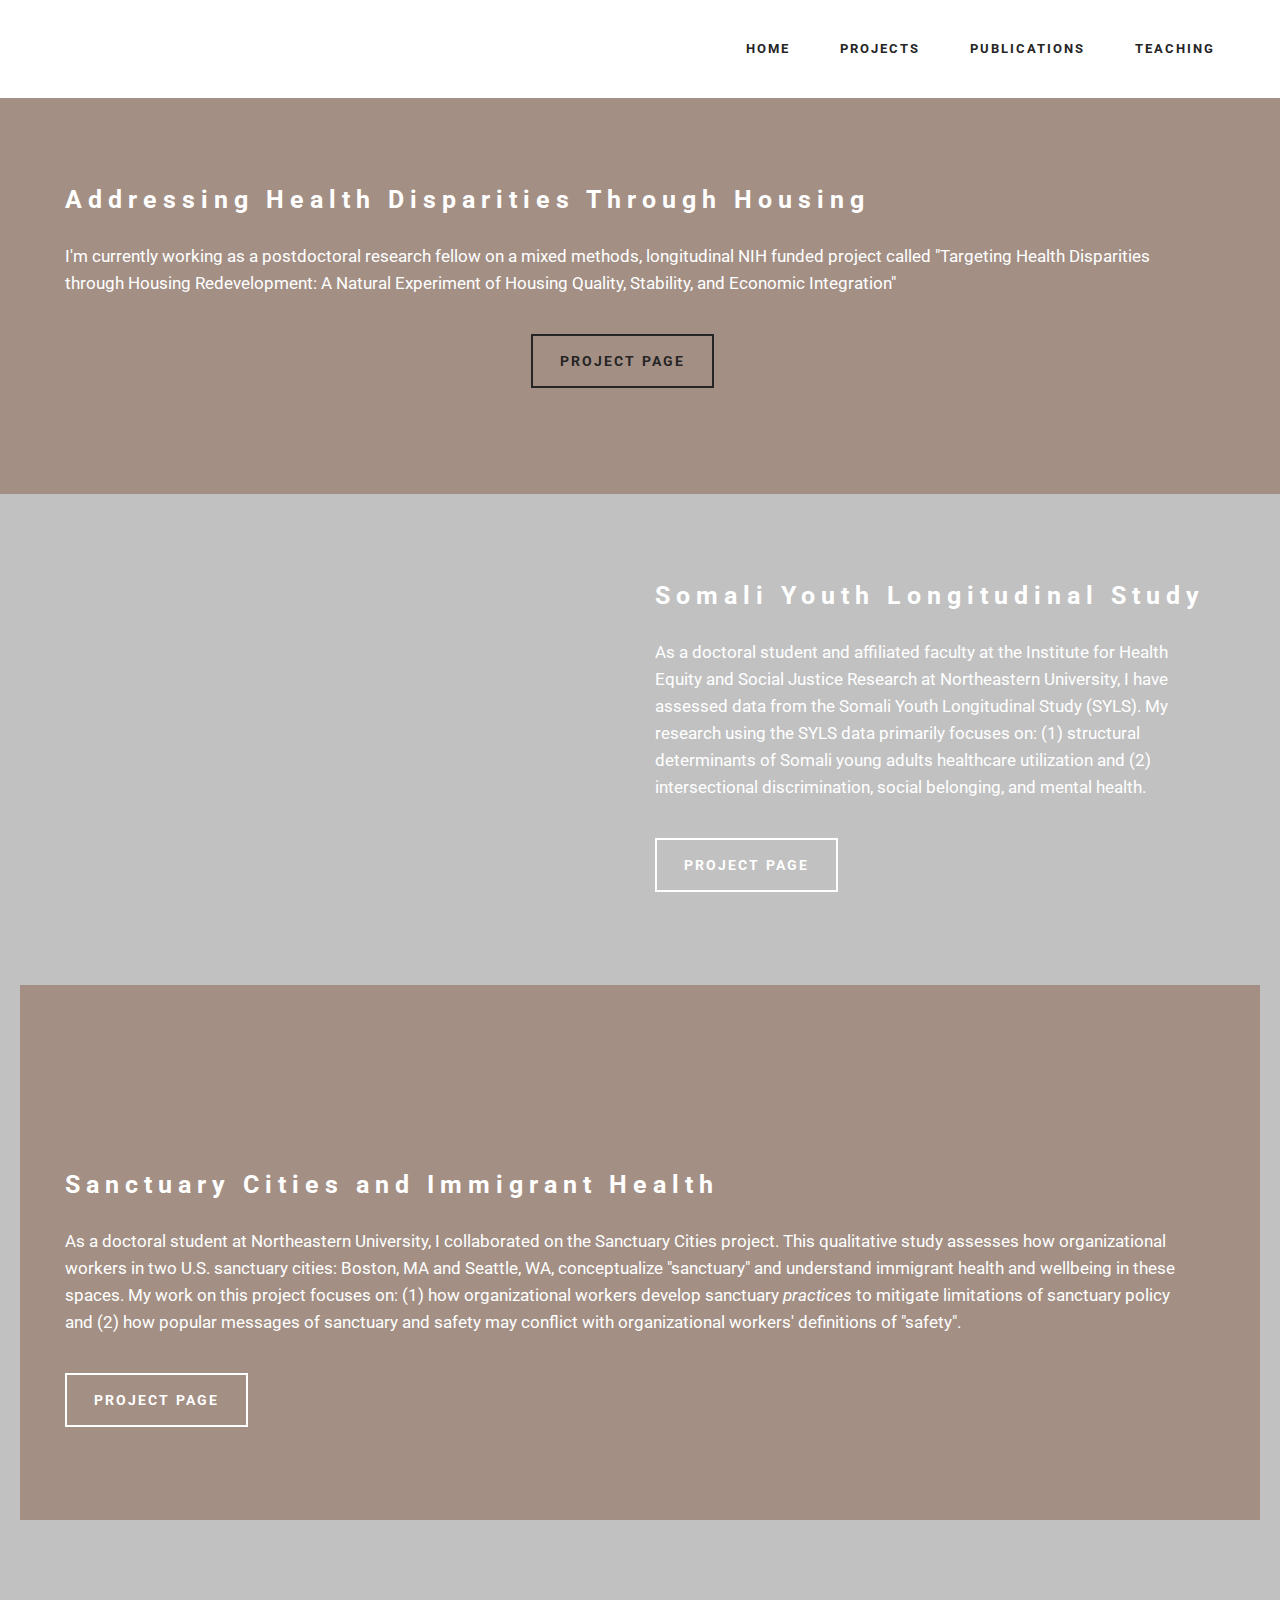
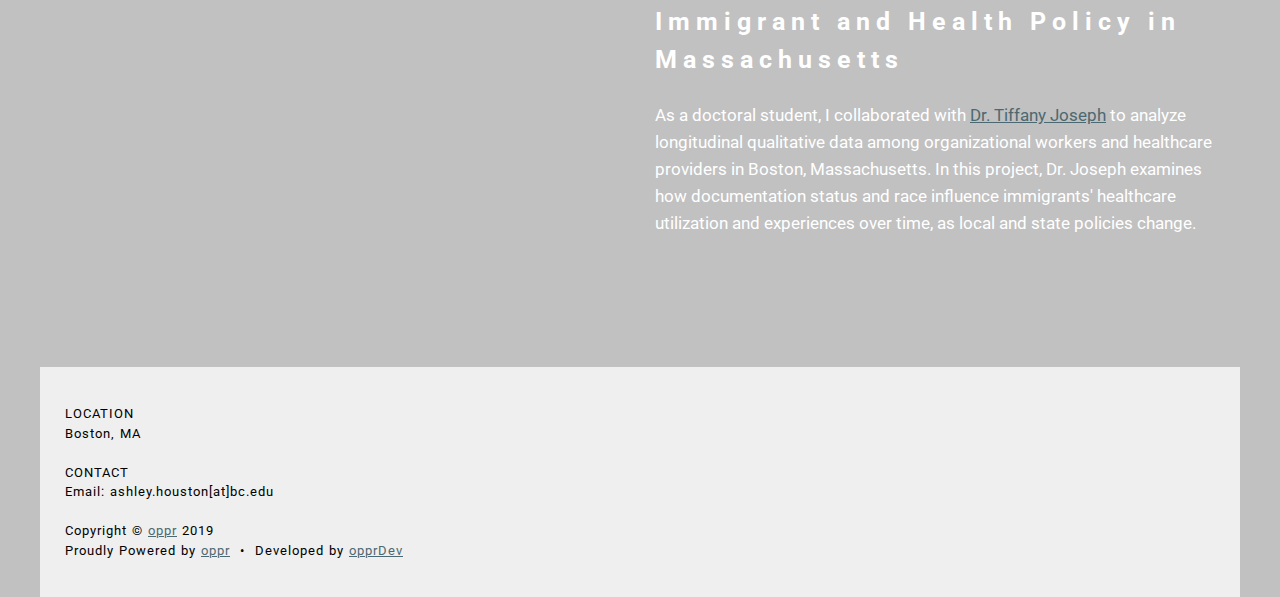
<file: src/projects.html>
<!DOCTYPE html>
<html>
  <meta http-equiv="content-type" content="text/html;charset=UTF-8" />
  <head>
    <meta charset="UTF-8">
    <meta http-equiv="X-UA-Compatible" content="IE=edge">
    <meta name="viewport" content="width=device-width, initial-scale=1, minimum-scale=1">
    <link rel="shortcut icon" href="images/icon.png" type="image/x-icon">
    <meta name="description" content="Projects">
    <title>Projects</title>
    <link rel="stylesheet" href="https://fonts.googleapis.com/css?family=Roboto:700,400&amp;subset=cyrillic,latin,greek,vietnamese">
    <link rel="stylesheet" href="styles/bootstrap.min.css">
    <link rel="stylesheet" href="styles/style.css">
    <link rel="stylesheet" href="styles/additional.css" type="text/css">
  </head>
  <body>
    <section class="mbr-navbar mbr-navbar--freeze mbr-navbar--absolute mbr-navbar--sticky mbr-navbar--auto-collapse" id="ext_menu-24" data-rv-view="15">
      <div class="mbr-navbar__section mbr-section">
        <div class="mbr-section__container container">
          <div class="mbr-navbar__container">
            <div class="mbr-navbar__hamburger mbr-hamburger"><span class="mbr-hamburger__line"></span></div>
            <div class="mbr-navbar__column mbr-navbar__menu">
              <nav class="mbr-navbar__menu-box mbr-navbar__menu-box--inline-right">
                <div class="mbr-navbar__column">
                  <ul class="mbr-navbar__items mbr-navbar__items--right float-left mbr-buttons mbr-buttons--freeze mbr-buttons--right btn-decorator mbr-buttons--active mbr-buttons--only-links">
                    <li class="mbr-navbar__item">
                      <a class="mbr-buttons__link btn text-black" href="index.html">HOME</a>
                    </li>
                    <li class="mbr-navbar__item">
                      <a class="mbr-buttons__link btn text-black" href="projects.html">PROJECTS</a>
                    </li>
                    <li class="mbr-navbar__item">
                      <a class="mbr-buttons__link btn text-black" href="publications.html">PUBLICATIONS</a>
                    </li>
                    <li class="mbr-navbar__item">
                      <a class="mbr-buttons__link btn text-black" href="teaching.html">TEACHING</a>
                    </li>
                  </ul>
                </div>
              </nav>
            </div>
          </div>
        </div>
      </div>
    </section>
    <section class="mbr-section mbr-section--relative mbr-after-navbar" id="msg-box4-52" data-rv-view="17" style="background-color: rgb(163, 143, 132);">
      <div class="mbr-section__container mbr-section__container--isolated container" style="padding-top: 93px; padding-bottom: 93px;">
        <div class="row">
          <div class="mbr-box mbr-box--fixed mbr-box--adapted">
            <div class="mbr-box__magnet mbr-class-mbr-box__magnet--center-left col-sm-6 content-size mbr-section__left">
              <div class="mbr-section__container mbr-section__container--middle">
                <div class="mbr-header mbr-header--auto-align mbr-header--wysiwyg">
                  <h3 class="mbr-header__text">Addressing Health Disparities Through Housing</h3>
                </div>
              </div>
              <div class="mbr-section__container mbr-section__container--middle">
                <div class="mbr-article mbr-article--auto-align mbr-article--wysiwyg">
                  <p>I'm currently working as a postdoctoral research fellow on a mixed methods, longitudinal NIH funded project called "Targeting Health Disparities through Housing Redevelopment: A Natural Experiment of Housing Quality, Stability, and Economic Integration" &nbsp;</p>
                  </div>
              </div>
              <div class="mbr-section__container">
                 <a class="mbr-buttons__btn btn btn-lg btn-default" href="https://www.bc.edu/content/bc-web/schools/ssw/research/projects/Targeting-Health-Disparities.html">PROJECT PAGE</a></div>
              </div>
            </div>
            <div class="mbr-box__magnet mbr-box__magnet--top-left mbr-section__right col-sm-6 image-size" style="width: 50%;">
            </div>
          </div>
        </div>
      </div>
    </section>
    <section class="mbr-section mbr-section--relative" id="msg-box4-52" data-rv-view="20" style="background-color: rgb(193, 193, 193);">
      <div class="mbr-section__container mbr-section__container--isolated container" style="padding-top: 93px; padding-bottom: 93px;">
        <div class="row">
          <div class="mbr-box mbr-box--fixed mbr-box--adapted">
            <div class="mbr-box__magnet mbr-box__magnet--top-right mbr-section__left col-sm-6 image-size" style="width: 50%;">
            </div>
            <div class="mbr-box__magnet mbr-class-mbr-box__magnet--center-left col-sm-6 content-size mbr-section__right">
              <div class="mbr-section__container mbr-section__container--middle">
                <div class="mbr-header mbr-header--auto-align mbr-header--wysiwyg">
                  <h3 class="mbr-header__text">Somali Youth Longitudinal Study</h3>
                </div>
              </div>
              <div class="mbr-section__container mbr-section__container--middle">
                <div class="mbr-article mbr-article--auto-align mbr-article--wysiwyg">
                  <p>As a doctoral student and affiliated faculty at the Institute for Health Equity and Social Justice Research at Northeastern University, I have assessed data from the Somali Youth Longitudinal Study (SYLS). My research using the SYLS data primarily focuses on: (1) structural determinants of Somali young adults healthcare utilization and (2) intersectional discrimination, social belonging, and mental health. &nbsp;
                  </p>
                </div>
              </div>
              <div class="mbr-section__container">
                <div class="mbr-buttons mbr-buttons--auto-align btn-inverse"> <a class="mbr-buttons__btn btn btn-lg btn-default" href="https://bouve.northeastern.edu/institute-for-health-equity-and-social-justice-research/?ihesjr_projects=exploring-pathways-among-discrimination-and-health-among-somali-young-adults">PROJECT PAGE</a></div>
              </div>
            </div>
          </div>
        </div>
      </div>
         <section class="mbr-section mbr-section--relative mbr-after-navbar" id="msg-box4-52" data-rv-view="17" style="background-color: rgb(163, 143, 132);">
      <div class="mbr-section__container mbr-section__container--isolated container" style="padding-top: 93px; padding-bottom: 93px;">
        <div class="row">
          <div class="mbr-box mbr-box--fixed mbr-box--adapted">
            <div class="mbr-box__magnet mbr-class-mbr-box__magnet--center-left col-sm-6 content-size mbr-section__left">
              <div class="mbr-section__container mbr-section__container--middle">
                <div class="mbr-header mbr-header--auto-align mbr-header--wysiwyg">
                  <h3 class="mbr-header__text">Sanctuary Cities and Immigrant Health</h3>
                </div>
              </div>
              <div class="mbr-section__container mbr-section__container--middle">
                <div class="mbr-article mbr-article--auto-align mbr-article--wysiwyg">
                  <p>As a doctoral student at Northeastern University, I collaborated on the Sanctuary Cities project. This qualitative study assesses how  organizational workers in two U.S. sanctuary cities: Boston, MA and Seattle, WA, conceptualize "sanctuary" and understand immigrant health and wellbeing in these spaces. My work on this project focuses on: (1) how organizational workers develop sanctuary <i>practices</i> to mitigate limitations of sanctuary policy and (2) how popular messages of sanctuary and safety may conflict with organizational workers' definitions of "safety". &nbsp;</p>
                  </div>
              </div>
                <div class="mbr-section__container">
                <div class="mbr-buttons mbr-buttons--auto-align btn-inverse"> <a class="mbr-buttons__btn btn btn-lg btn-default" href="                    https://bouve.northeastern.edu/institute-for-health-equity-and-social-justice-research/?ihesjr_projects=sanctuary-cities
">PROJECT PAGE</a></div>
              </div>
            </div>
          </div>
        </div>
      </div>
    </section>
        <section class="mbr-section mbr-section--relative" id="msg-box4-52" data-rv-view="20" style="background-color: rgb(193, 193, 193);">
      <div class="mbr-section__container mbr-section__container--isolated container" style="padding-top: 93px; padding-bottom: 93px;">
        <div class="row">
          <div class="mbr-box mbr-box--fixed mbr-box--adapted">
            <div class="mbr-box__magnet mbr-box__magnet--top-right mbr-section__left col-sm-6 image-size" style="width: 50%;">
            </div>
            <div class="mbr-box__magnet mbr-class-mbr-box__magnet--center-left col-sm-6 content-size mbr-section__right">
              <div class="mbr-section__container mbr-section__container--middle">
                <div class="mbr-header mbr-header--auto-align mbr-header--wysiwyg">
                  <h3 class="mbr-header__text">Immigrant and Health Policy in Massachusetts</h3>
                </div>
              </div>
              <div class="mbr-section__container mbr-section__container--middle">
                <div class="mbr-article mbr-article--auto-align mbr-article--wysiwyg">
                  <p>As a doctoral student, I collaborated with <a herf="https://bouve.northeastern.edu/institute-for-health-equity-and-social-justice-research/tiffany-joseph-biography/">Dr. Tiffany Joseph</a> to analyze longitudinal qualitative data among organizational workers and healthcare providers in Boston, Massachusetts. In this project, Dr. Joseph examines how documentation status and race influence immigrants' healthcare utilization and experiences over time, as local and state policies change. &nbsp;
                  </p>
                </div>
              </div>
              </div>
            </div>
          </div>
        </div>
      </div>
    <footer class="mbr-section mbr-section--relative mbr-section--fixed-size" id="footer1-9" data-rv-view="5" style="background-color: rgb(239, 239, 239);">   
      <div class="mbr-section__container container">
        <div class="mbr-footer mbr-footer--wysiwyg row" style="padding-top: 36.9px; padding-bottom: 36.9px;">
          <div class="col-sm-12">
              <p class="mbr-footer__copyright">
                LOCATION
                <br>
                Boston, MA
                <br>
                <br>
                CONTACT
                <br>
                Email: ashley.houston[at]bc.edu
                <br>
                <br>
                Copyright &copy; <a href="http://oppr.io/">oppr</a> 2019
                <br>
                Proudly Powered by <a href="http://oppr.io/">oppr</a> <span>&nbsp;&#8226;&nbsp;</span> Developed by <a href="http://dev.oppr.io/">opprDev</a>
              </p>
          </div>
        </div>
      </div>
    </footer>
    <script src="scripts/jquery.min.js"></script>
    <script src="scripts/bootstrap.min.js"></script>
    <script src="scripts/script.js"></script>
  </body>
</html>
</file>
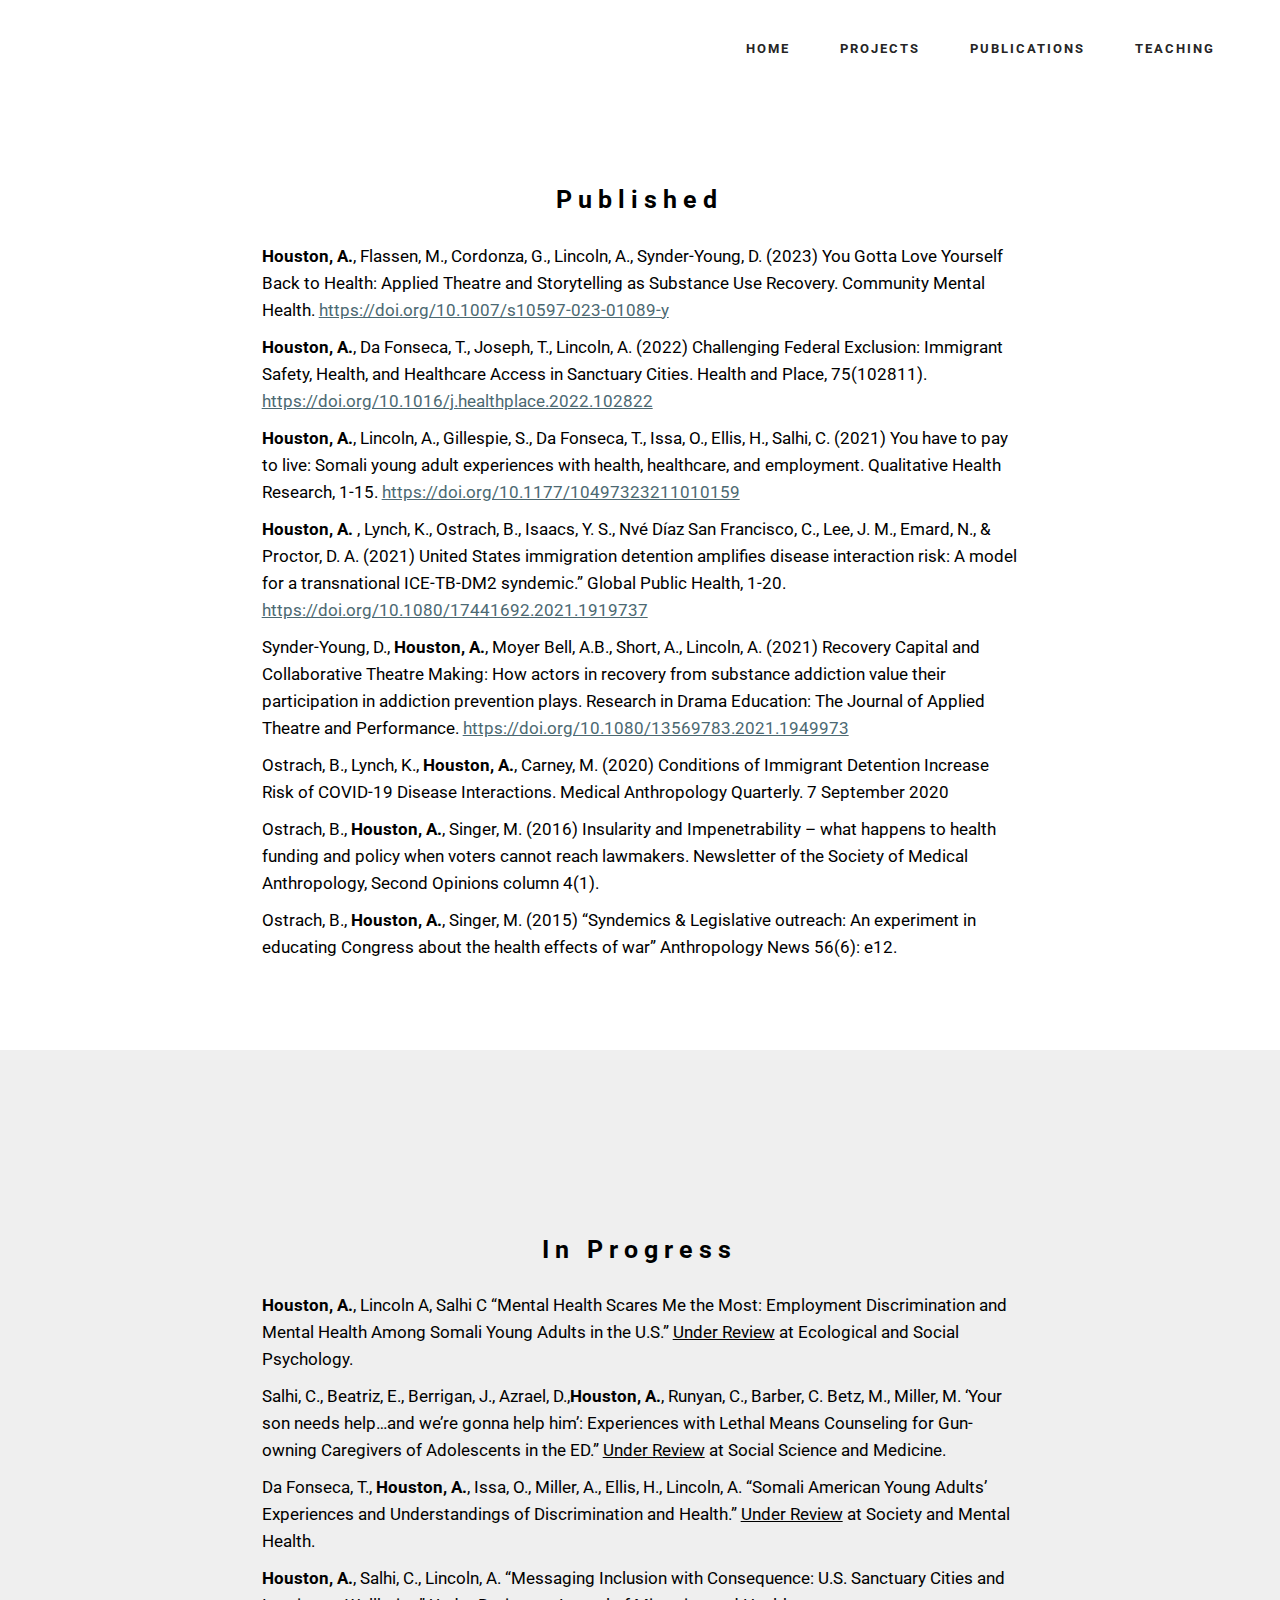
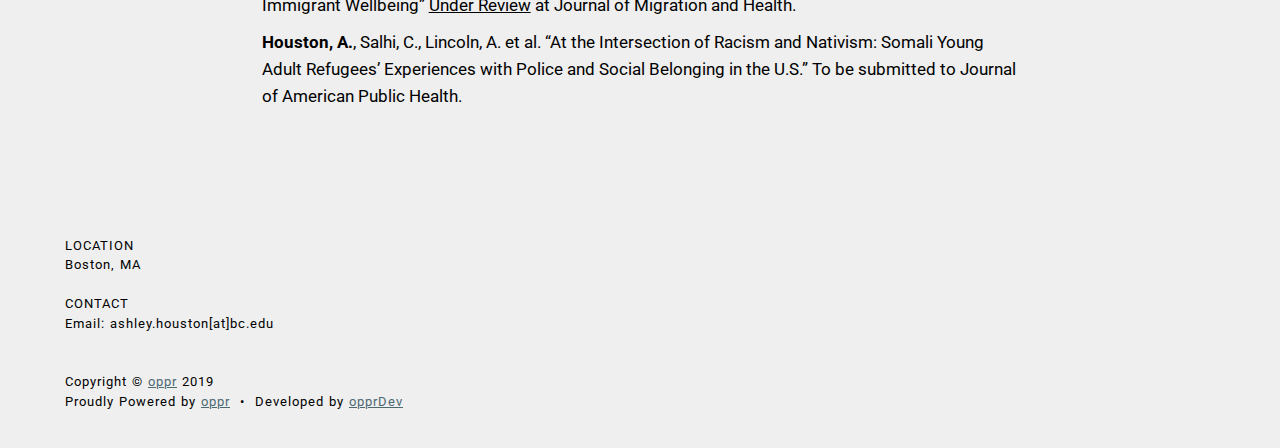
<file: src/publications.html>
<!DOCTYPE html>
<html>
  <meta http-equiv="content-type" content="text/html;charset=UTF-8" />
  <head>
    <meta charset="UTF-8">
    <meta http-equiv="X-UA-Compatible" content="IE=edge">
    <meta name="viewport" content="width=device-width, initial-scale=1, minimum-scale=1">
    <link rel="shortcut icon" href="images/icon.png" type="image/x-icon">
    <meta name="description" content="List of Publications">
    <title>Publications</title>
    <link rel="stylesheet" href="https://fonts.googleapis.com/css?family=Roboto:700,400&amp;subset=cyrillic,latin,greek,vietnamese">
    <link rel="stylesheet" href="styles/bootstrap.min.css">
    <link rel="stylesheet" href="styles/style.css">
    <link rel="stylesheet" href="styles/additional.css" type="text/css">
  </head>
  <body>
    <section class="mbr-navbar mbr-navbar--freeze mbr-navbar--absolute mbr-navbar--sticky mbr-navbar--auto-collapse" id="ext_menu-24" data-rv-view="15">
      <div class="mbr-navbar__section mbr-section">
        <div class="mbr-section__container container">
          <div class="mbr-navbar__container">
            <div class="mbr-navbar__hamburger mbr-hamburger"><span class="mbr-hamburger__line"></span></div>
            <div class="mbr-navbar__column mbr-navbar__menu">
              <nav class="mbr-navbar__menu-box mbr-navbar__menu-box--inline-right">
                <div class="mbr-navbar__column">
                  <ul class="mbr-navbar__items mbr-navbar__items--right float-left mbr-buttons mbr-buttons--freeze mbr-buttons--right btn-decorator mbr-buttons--active mbr-buttons--only-links">
                    <li class="mbr-navbar__item">
                      <a class="mbr-buttons__link btn text-black" href="index.html">HOME</a>
                    </li>
                    <li class="mbr-navbar__item">
                      <a class="mbr-buttons__link btn text-black" href="projects.html">PROJECTS</a>
                    </li>
                    <li class="mbr-navbar__item">
                      <a class="mbr-buttons__link btn text-black" href="publications.html">PUBLICATIONS</a>
                    </li>
                    <li class="mbr-navbar__item">
                      <a class="mbr-buttons__link btn text-black" href="teaching.html">TEACHING</a>
                    </li>
                  
                  </ul>
                </div>
              </nav>
            </div>
          </div>
        </div>
      </div>
    </section>
    <section class="mbr-section mbr-section--relative mbr-section--fixed-size mbr-after-navbar" id="content5-0" data-rv-view="15" style="background-color: rgb(255, 255, 255);">
      <div class="mbr-section__container container mbr-section__container--first" style="padding-top: 93px;">
        <div class="mbr-header mbr-header--wysiwyg row">
          <div class="col-sm-8 col-sm-offset-2">
            <h3 class="mbr-header__text">Published</h3>
          </div>
        </div>
      </div>
      <div class="mbr-section__container container mbr-section__container--last" style="padding-bottom: 93px;">
        <div class="row">
          <div class="mbr-article mbr-article--wysiwyg col-sm-8 col-sm-offset-2">
            <p><b>Houston, A.</b>, Flassen, M., Cordonza, G., Lincoln, A., Synder-Young, D. (2023) You Gotta Love Yourself Back to Health: Applied Theatre and Storytelling as Substance Use Recovery. Community Mental Health. <a href="https://doi.org/10.1007/s10597-023-01089-y">https://doi.org/10.1007/s10597-023-01089-y</a></p>
              <p><b>Houston, A.</b>, Da Fonseca, T., Joseph, T., Lincoln, A. (2022) Challenging Federal Exclusion: Immigrant Safety, Health, and Healthcare Access in Sanctuary Cities. Health and Place, 75(102811). <a herf="https://doi.org/10.1016/j.healthplace.2022.102822">https://doi.org/10.1016/j.healthplace.2022.102822</a></p>
              <p> <b>Houston, A.</b>, Lincoln, A., Gillespie, S., Da Fonseca, T., Issa, O., Ellis, H., Salhi, C. (2021) You have to pay to live: Somali young adult experiences with health, healthcare, and employment. Qualitative Health Research, 1-15. <a herf="https://doi.org/10.1177/10497323211010159">https://doi.org/10.1177/10497323211010159</a></p> 
              <p><b>Houston, A. </b>, Lynch, K., Ostrach, B., Isaacs, Y. S., Nvé Díaz San Francisco, C., Lee, J. M., Emard, N., & Proctor, D. A. (2021) United States immigration detention amplifies disease interaction risk: A model for a transnational ICE-TB-DM2 syndemic.” Global Public Health, 1-20. <a herf="https://doi.org/10.1080/17441692.2021.1919737">https://doi.org/10.1080/17441692.2021.1919737</a> </p>
              <p>Synder-Young, D., <b>Houston, A.</b>, Moyer Bell, A.B., Short, A., Lincoln, A. (2021) Recovery Capital and Collaborative Theatre Making: How actors in recovery from substance addiction value their participation in addiction prevention plays. Research in Drama Education: The Journal of Applied Theatre and Performance. <a herf="https://doi.org/10.1080/13569783.2021.1949973">https://doi.org/10.1080/13569783.2021.1949973</a></p>
             <p>Ostrach, B., Lynch, K., <b>Houston, A.</b>, Carney, M. (2020) Conditions of Immigrant Detention Increase Risk of COVID-19 Disease Interactions. Medical Anthropology Quarterly.  7 September 2020 </p>
             <p>Ostrach, B., <b>Houston, A.</b>, Singer, M.  (2016) Insularity and Impenetrability – what happens to health funding and policy when voters cannot reach lawmakers. Newsletter of the Society of Medical Anthropology, Second Opinions column 4(1). </p>
             <p>Ostrach, B., <b>Houston, A.</b>, Singer, M. (2015) “Syndemics & Legislative outreach: An experiment in educating Congress about the health effects of war” Anthropology News 56(6): e12. </p>
          </div>
        </div>
      </div>
    </section>
    <section class="mbr-section mbr-section--relative mbr-section--fixed-size mbr-after-navbar" id="content5-0" data-rv-view="15" style="background-color: rgb(239, 239, 239);">
      <div class="mbr-section__container container mbr-section__container--first" style="padding-top: 93px;">
        <div class="mbr-header mbr-header--wysiwyg row">
          <div class="col-sm-8 col-sm-offset-2">
            <h3 class="mbr-header__text">In Progress</h3>
          </div>
        </div>
      </div>
      <div class="mbr-section__container container mbr-section__container--last" style="padding-bottom: 93px;">
        <div class="row">
          <div class="mbr-article mbr-article--wysiwyg col-sm-8 col-sm-offset-2">
            <p><b>Houston, A.</b>, Lincoln A, Salhi C “Mental Health Scares Me the Most: Employment Discrimination and Mental Health Among Somali Young Adults in the U.S.” <u>Under Review</u> at Ecological and Social Psychology.
            <p>Salhi, C., Beatriz, E., Berrigan, J., Azrael, D.,<b>Houston, A.</b>, Runyan, C., Barber, C. Betz, M., Miller, M. ‘Your son needs help…and we’re gonna help him’: Experiences with Lethal Means Counseling for Gun-owning Caregivers of Adolescents in the ED.” <u>Under Review</u> at Social Science and Medicine.</p>
            <p>Da Fonseca, T., <b>Houston, A.</b>, Issa, O., Miller, A., Ellis, H., Lincoln, A. “Somali American Young Adults’ Experiences and Understandings of Discrimination and Health.” <u>Under Review</u> at Society and Mental Health.</p>
            <p> <b>Houston, A.</b>, Salhi, C., Lincoln, A. “Messaging Inclusion with Consequence: U.S. Sanctuary Cities and Immigrant Wellbeing” <u>Under Review</u> at Journal of Migration and Health.</p>
            <p><b>Houston, A.</b>, Salhi, C., Lincoln, A. et al. “At the Intersection of Racism and Nativism: Somali Young Adult Refugees’ Experiences with Police and Social Belonging in the U.S.” To be submitted to Journal of American Public Health.</p>
          </div>
        </div>
      </div>
    </section>
    <footer class="mbr-section mbr-section--relative mbr-section--fixed-size" id="footer1-9" data-rv-view="5" style="background-color: rgb(239, 239, 239);">   
      <div class="mbr-section__container container">
        <div class="mbr-footer mbr-footer--wysiwyg row" style="padding-top: 36.9px; padding-bottom: 36.9px;">
          <div class="col-sm-12">
              <p class="mbr-footer__copyright">
                LOCATION
                <br>
                Boston, MA
                <br>
                <br>
                CONTACT
                <br>
                Email: ashley.houston[at]bc.edu
                <br>
                <br>
                <br>
                Copyright &copy; <a href="http://oppr.io/">oppr</a> 2019
                <br>
                Proudly Powered by <a href="http://oppr.io/">oppr</a> <span>&nbsp;&#8226;&nbsp;</span> Developed by <a href="http://dev.oppr.io/">opprDev</a>
              </p>
          </div>
        </div>
      </div>
    </footer>
    <script src="scripts/jquery.min.js"></script>
    <script src="scripts/bootstrap.min.js"></script>
    <script src="scripts/script.js"></script>
  </body>
</html>
</file>
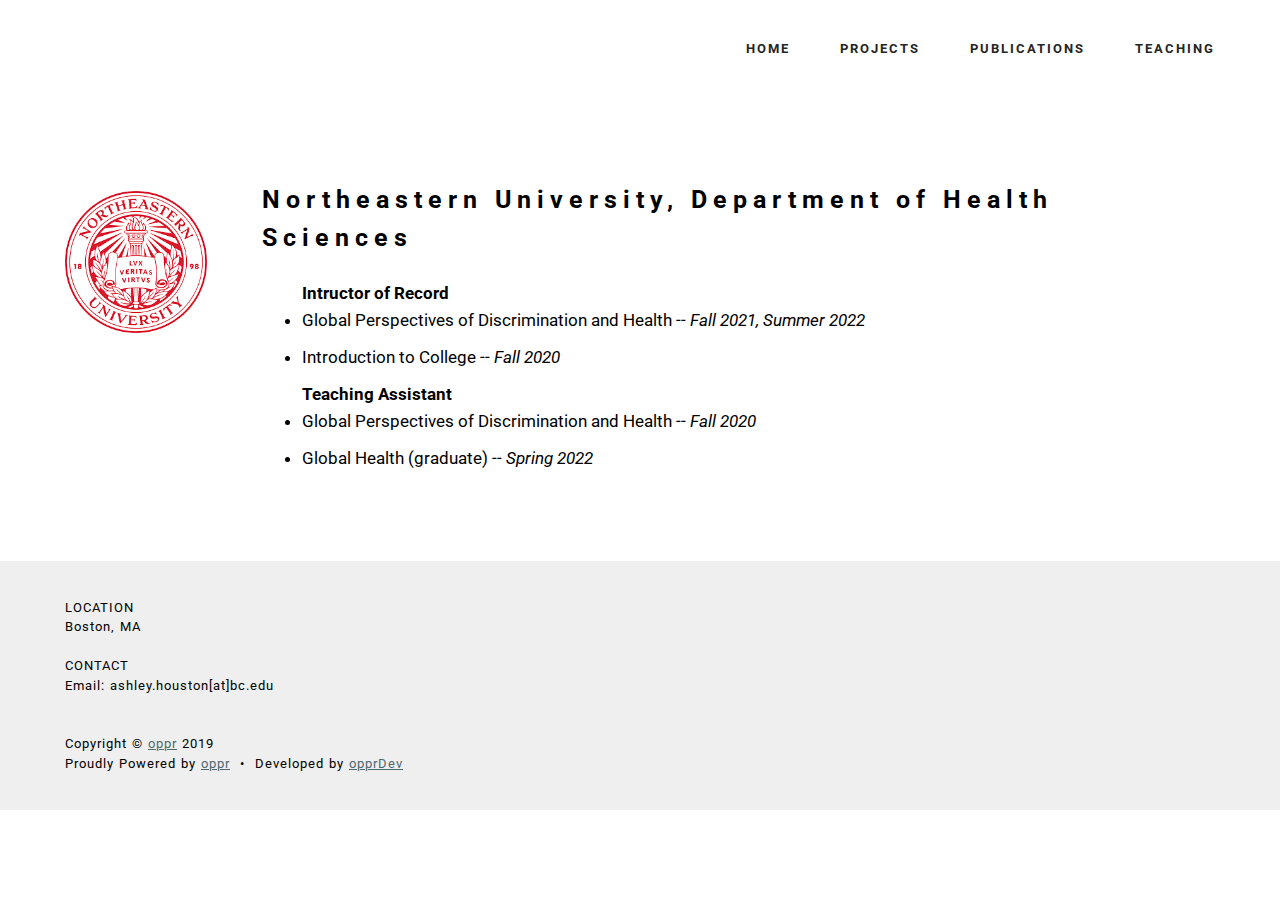
<file: src/teaching.html>
<!DOCTYPE html>
<html>
  <head>
    <meta charset="UTF-8">
    <meta http-equiv="X-UA-Compatible" content="IE=edge">
    <meta name="viewport" content="width=device-width, initial-scale=1, minimum-scale=1">
    <link rel="shortcut icon" href="images/icon.png" type="image/x-icon">
    <meta name="description" content="List of courses I taught over the years">
    <title>Teaching</title>
    <link rel="stylesheet" href="https://fonts.googleapis.com/css?family=Roboto:700,400&amp;subset=cyrillic,latin,greek,vietnamese">
    <link rel="stylesheet" href="styles/bootstrap.min.css">
    <link rel="stylesheet" href="styles/style.css">
    <link rel="stylesheet" href="styles/additional.css" type="text/css">
  </head>
  <body>
    <section class="mbr-navbar mbr-navbar--freeze mbr-navbar--absolute mbr-navbar--sticky mbr-navbar--auto-collapse" id="ext_menu-24" data-rv-view="83">
      <div class="mbr-navbar__section mbr-section">
        <div class="mbr-section__container container">
          <div class="mbr-navbar__container">
            <div class="mbr-navbar__hamburger mbr-hamburger"><span class="mbr-hamburger__line"></span></div>
            <div class="mbr-navbar__column mbr-navbar__menu">
              <nav class="mbr-navbar__menu-box mbr-navbar__menu-box--inline-right">
                <div class="mbr-navbar__column">
                  <ul class="mbr-navbar__items mbr-navbar__items--right float-left mbr-buttons mbr-buttons--freeze mbr-buttons--right btn-decorator mbr-buttons--active mbr-buttons--only-links">
                    <li class="mbr-navbar__item">
                      <a class="mbr-buttons__link btn text-black" href="index.html">HOME</a>
                    </li>
                    <li class="mbr-navbar__item">
                      <a class="mbr-buttons__link btn text-black" href="projects.html">PROJECTS</a>
                    </li>
                    <li class="mbr-navbar__item">
                      <a class="mbr-buttons__link btn text-black" href="publications.html">PUBLICATIONS</a>
                    </li>
                    <li class="mbr-navbar__item">
                      <a class="mbr-buttons__link btn text-black" href="teaching.html">TEACHING</a>
                    </li>
                  
                  </ul>
                </div>
              </nav>
            </div>
          </div>
        </div>
      </div>
    </section>
    <section class="mbr-section mbr-section--relative mbr-after-navbar" id="msg-box4-28" data-rv-view="85" style="background-color: rgb(255, 255, 255);">
      <div class="mbr-section__container mbr-section__container--isolated container" style="padding-top: 93px; padding-bottom: 93px;">
        <div class="row">
          <div class="mbr-box mbr-box--fixed mbr-box--adapted">
            
                 <div class="mbr-box__magnet mbr-box__magnet--top-left mbr-section__left col-sm-2 image-size" style="width: 10%;"><figure class="mbr-figure mbr-figure--adapted mbr-figure--caption-inside-bottom mbr-figure--full-width"><img src="images/NEU.png" class="mbr-figure__img"></figure>
                  </div>
            <div class="mbr-box__magnet mbr-class-mbr-box__magnet--center-left col-sm-6 content-size mbr-section__right">
              <div class="mbr-section__container mbr-section__container--middle">
                <div class="mbr-header mbr-header--auto-align mbr-header--wysiwyg">
                  <h3 class="mbr-header__text">Northeastern University, Department of Health Sciences</h3>
                </div>
              </div>
              <div class="mbr-section__container mbr-section__container--left">
                <div class="mbr-article mbr-article--auto-align mbr-article--wysiwyg">
                  <ul>
                     <b>Intructor of Record</b>
                    <li>
                        <p> Global Perspectives of Discrimination and Health -- <i>Fall 2021, Summer 2022</i></p>
                    </li>
                    <li>
                      <p>Introduction to College -- <i>Fall 2020</i></p> 
                    </li>
                      <b>Teaching Assistant</b>
                    <li>
                    <p> Global Perspectives of Discrimination and Health -- <i>Fall 2020</i></p>
                    </li>
                    <li>
                      <p>Global Health (graduate) -- <i>Spring 2022</i>
                    </li>
                  </ul>
                </div>
              </div>
            </div>
          </div>
        </div>
      </div>
    </section>
    <footer class="mbr-section mbr-section--relative mbr-section--fixed-size" id="footer1-9" data-rv-view="5" style="background-color: rgb(239, 239, 239);">   
      <div class="mbr-section__container container">
        <div class="mbr-footer mbr-footer--wysiwyg row" style="padding-top: 36.9px; padding-bottom: 36.9px;">
          <div class="col-sm-12">
              <p class="mbr-footer__copyright">
                LOCATION
                <br>
                Boston, MA
                <br>
                <br>
                CONTACT
                <br>
                Email: ashley.houston[at]bc.edu
                <br>
                <br>
                <br>
                Copyright &copy; <a href="http://oppr.io/">oppr</a> 2019
                <br>
                Proudly Powered by <a href="http://oppr.io/">oppr</a> <span>&nbsp;&#8226;&nbsp;</span> Developed by <a href="http://dev.oppr.io/">opprDev</a>
              </p>
          </div>
        </div>
      </div>
    </footer>
    <script src="scripts/jquery.min.js"></script>
    <script src="scripts/bootstrap.min.js"></script>
    <script src="scripts/script.js"></script>
  </body>
</html>
</file>
<file: src/styles/additional.css>
@import url(https://fonts.googleapis.com/css?family=Roboto:400,300,700);

#menu-0 .mbr-brand__name {
  font-size: 16px;
}
#menu-0.mbr-navbar--stuck .mbr-navbar__section {
  background: #2c2c2c;
}
#menu-0 .mbr-navbar__hamburger {
  color: #000000;
}
#msg-box4-16 .mbr-header__text {
  color: #000000;
}
#msg-box4-16 .mbr-header__subtext {
  color: #ffffff;
}
#msg-box4-16 .mbr-article {
  color: #ffffff;
}
#msg-box4-16 .mbr-article P {
  color: #000000;
  font-family: 'Roboto', sans-serif;
  font-size: 16px;
}
#footer1-9 P {
  color: #000000;
}
#content5-63 .mbr-header .mbr-header__text {
  text-align: center;
  color: #000000;
}
#content5-63 .mbr-header .mbr-header__subtext {
  text-align: center;
  color: #fff;
}
#content5-63 .mbr-article {
  color: #fff;
}
#content5-63 .mbr-article UL {
  color: #000000;
}
#menu-0 .mbr-brand__name {
  font-size: 16px;
}
#menu-0.mbr-navbar--stuck .mbr-navbar__section {
  background: #2c2c2c;
}
#menu-0 .mbr-navbar__hamburger {
  color: #000000;
}
#menu-0 .mbr-brand__name {
  font-size: 16px;
}
#menu-0.mbr-navbar--stuck .mbr-navbar__section {
  background: #2c2c2c;
}
#menu-0 .mbr-navbar__hamburger {
  color: #000000;
}
#content5-0 .mbr-header .mbr-header__text {
  text-align: center;
  color: #000000;
}
#content5-0 .mbr-header .mbr-header__subtext {
  text-align: center;
  color: #fff;
}
#content5-0 .mbr-article {
  color: #fff;
}
#content5-0 .mbr-article P {
  color: #000000;
}
#content5-0 .mbr-article UL {
  color: #000000;
}
#content5-9 .mbr-header .mbr-header__text {
  text-align: center;
  color: #000000;
}
#content5-9 .mbr-header .mbr-header__subtext {
  text-align: center;
  color: #fff;
}
#content5-9 .mbr-article {
  color: #fff;
}
#content5-9 .mbr-article P {
  color: #000000;
}
#content5-9 .mbr-article UL {
  color: #000000;
}
#content5-10 .mbr-header .mbr-header__text {
  text-align: center;
  color: #000000;
}
#content5-10 .mbr-header .mbr-header__subtext {
  text-align: center;
  color: #fff;
}
#content5-10 .mbr-article {
  color: #fff;
}
#content5-10 .mbr-article P {
  color: #000000;
}
#content5-10 .mbr-article UL {
  color: #000000;
}
#content1-10 H1 {
  text-align: center;
}
#content1-10 UL {
  color: #000000;
  font-size: 16px;
}
#content5-12 .mbr-header .mbr-header__text {
  text-align: center;
  color: #000000;
}
#content5-12 .mbr-header .mbr-header__subtext {
  text-align: center;
  color: #fff;
}
#content5-12 .mbr-article {
  color: #fff;
}
#content5-12 .mbr-article P {
  font-size: 16px;
  color: #000000;
}
#content5-12 .mbr-article UL {
  color: #000000;
  font-size: 16px;
}
#content5-12 .mbr-article DIV {
  color: #000000;
  font-size: 16px;
}
#content5-13 .mbr-header .mbr-header__text {
  text-align: center;
  color: #000000;
}
#content5-13 .mbr-header .mbr-header__subtext {
  text-align: center;
  color: #fff;
}
#content5-13 .mbr-article {
  color: #fff;
}
#content5-13 .mbr-article P {
  color: #000000;
}
#content5-13 .mbr-article UL {
  color: #000000;
}
#content5-14 .mbr-header .mbr-header__text {
  text-align: center;
  color: #000000;
}
#content5-14 .mbr-header .mbr-header__subtext {
  text-align: center;
  color: #fff;
}
#content5-14 .mbr-article {
  color: #fff;
}
#content5-14 .mbr-article P {
  color: #000000;
}
#content5-14 .mbr-article UL {
  color: #000000;
}
#content5-15 .mbr-header .mbr-header__text {
  text-align: center;
  color: #000000;
}
#content5-15 .mbr-header .mbr-header__subtext {
  text-align: center;
  color: #fff;
}
#content5-15 .mbr-article {
  color: #fff;
}
#content5-15 .mbr-article P {
  color: #000000;
}
#content5-15 .mbr-article UL {
  color: #000000;
}
#content5-16 .mbr-header .mbr-header__text {
  text-align: center;
  color: #000000;
}
#content5-16 .mbr-header .mbr-header__subtext {
  text-align: center;
  color: #fff;
}
#content5-16 .mbr-article {
  color: #fff;
}
#content5-16 .mbr-article P {
  color: #000000;
}
#content5-16 .mbr-article UL {
  color: #000000;
}
#content5-17 .mbr-header .mbr-header__text {
  text-align: center;
  color: #000000;
}
#content5-17 .mbr-header .mbr-header__subtext {
  text-align: center;
  color: #fff;
}
#content5-17 .mbr-article {
  color: #fff;
}
#content5-17 .mbr-article P {
  color: #000000;
}
#content5-17 .mbr-article UL {
  color: #000000;
}
#content5-18 .mbr-header .mbr-header__text {
  text-align: center;
  color: #000000;
}
#content5-18 .mbr-header .mbr-header__subtext {
  text-align: center;
  color: #fff;
}
#content5-18 .mbr-article {
  color: #fff;
}
#content5-18 .mbr-article UL {
  color: #000000;
}
#content5-19 .mbr-header .mbr-header__text {
  text-align: center;
  color: #000000;
}
#content5-19 .mbr-header .mbr-header__subtext {
  text-align: center;
  color: #fff;
}
#content5-19 .mbr-article {
  color: #fff;
}
#content5-19 .mbr-article P {
  color: #000000;
}
#content5-19 .mbr-article UL {
  color: #000000;
}
#content5-20 .mbr-header .mbr-header__text {
  text-align: center;
  color: #000000;
}
#content5-20 .mbr-header .mbr-header__subtext {
  text-align: center;
  color: #fff;
}
#content5-20 .mbr-article {
  color: #fff;
}
#content5-20 .mbr-article UL {
  color: #000000;
}
#content5-21 .mbr-header .mbr-header__text {
  text-align: center;
  color: #000000;
}
#content5-21 .mbr-header .mbr-header__subtext {
  text-align: center;
  color: #fff;
}
#content5-21 .mbr-article {
  color: #fff;
}
#content5-21 .mbr-article UL {
  color: #000000;
}
#content5-22 .mbr-header .mbr-header__text {
  text-align: center;
  color: #000000;
}
#content5-22 .mbr-header .mbr-header__subtext {
  text-align: center;
  color: #fff;
}
#content5-22 .mbr-article {
  color: #fff;
}
#content5-22 .mbr-article UL {
  color: #000000;
}
#content5-23 .mbr-header .mbr-header__text {
  text-align: center;
  color: #000000;
}
#content5-23 .mbr-header .mbr-header__subtext {
  text-align: center;
  color: #fff;
}
#content5-23 .mbr-article {
  color: #fff;
}
#content5-23 .mbr-article UL {
  color: #000000;
}
#content5-24 .mbr-header .mbr-header__text {
  text-align: center;
  color: #000000;
}
#content5-24 .mbr-header .mbr-header__subtext {
  text-align: center;
  color: #fff;
}
#content5-24 .mbr-article {
  color: #fff;
}
#content5-24 .mbr-article P {
  color: #000000;
}
#content5-24 .mbr-article UL {
  color: #000000;
}
#content5-25 .mbr-header .mbr-header__text {
  text-align: center;
  color: #000000;
}
#content5-25 .mbr-header .mbr-header__subtext {
  text-align: center;
  color: #fff;
}
#content5-25 .mbr-article {
  color: #fff;
}
#content5-25 .mbr-article UL {
  color: #000000;
}
#content5-25 .mbr-header .mbr-header__text {
  text-align: center;
  color: #000000;
}
#content5-25 .mbr-header .mbr-header__subtext {
  text-align: center;
  color: #fff;
}
#content5-25 .mbr-article {
  color: #fff;
}
#content5-25 .mbr-article UL {
  color: #000000;
}
#content5-26 .mbr-header .mbr-header__text {
  text-align: center;
  color: #000000;
}
#content5-26 .mbr-header .mbr-header__subtext {
  text-align: center;
  color: #fff;
}
#content5-26 .mbr-article {
  color: #fff;
}
#content5-26 .mbr-article UL {
  color: #000000;
}
#ext_menu-24 .mbr-brand__name {
  font-size: 16px;
}
#ext_menu-24.mbr-navbar--stuck .mbr-navbar__section {
  background: #ffffff;
}
#ext_menu-24 .mbr-navbar__section {
  background: #ffffff;
}
#ext_menu-24 .mbr-navbar__hamburger {
  color: #000000;
}
#ext_menu-24 .mbr-brand__name {
  font-size: 16px;
}
#ext_menu-24.mbr-navbar--stuck .mbr-navbar__section {
  background: #ffffff;
}
#ext_menu-24 .mbr-navbar__section {
  background: #ffffff;
}
#ext_menu-24 .mbr-navbar__hamburger {
  color: #000000;
}
#msg-box4-28 .mbr-header__text {
  color: #000000;
}
#msg-box4-28 .mbr-header__subtext {
  color: #ffffff;
}
#msg-box4-28 .mbr-article {
  color: #ffffff;
}
#msg-box4-28 .mbr-article UL {
  color: #000000;
}
#msg-box4-29 .mbr-header__text {
  color: #000000;
}
#msg-box4-29 .mbr-header__subtext {
  color: #ffffff;
}
#msg-box4-29 .mbr-article {
  color: #ffffff;
}
#msg-box4-29 .mbr-article P {
  color: #000000;
}
#msg-box4-29 .mbr-article UL {
  color: #000000;
}
#msg-box4-30 .mbr-header__text {
  color: #000000;
}
#msg-box4-30 .mbr-header__subtext {
  color: #ffffff;
}
#msg-box4-30 .mbr-article {
  color: #ffffff;
}
#msg-box4-30 .mbr-article UL {
  color: #000000;
}
#ext_menu-24 .mbr-brand__name {
  font-size: 16px;
}
#ext_menu-24.mbr-navbar--stuck .mbr-navbar__section {
  background: #ffffff;
}
#ext_menu-24 .mbr-navbar__section {
  background: #ffffff;
}
#ext_menu-24 .mbr-navbar__hamburger {
  color: #000000;
}
#msg-box5-32 .mbr-header__text {
  color: #ffffff;
}
#msg-box5-32 .mbr-header__subtext {
  color: #ffffff;
}
#msg-box5-32 .mbr-article {
  color: #ffffff;
}
#msg-box5-33 .mbr-header__text {
  color: #ffffff;
}
#msg-box5-33 .mbr-header__subtext {
  color: #ffffff;
}
#msg-box5-33 .mbr-article {
  color: #ffffff;
}
#msg-box5-34 .mbr-header__text {
  color: #ffffff;
}
#msg-box5-34 .mbr-header__subtext {
  color: #ffffff;
}
#msg-box5-34 .mbr-article {
  color: #ffffff;
}
#msg-box5-35 .mbr-header__text {
  color: #ffffff;
}
#msg-box5-35 .mbr-header__subtext {
  color: #ffffff;
}
#msg-box5-35 .mbr-article {
  color: #ffffff;
}
#ext_menu-24 .mbr-brand__name {
  font-size: 16px;
}
#ext_menu-24.mbr-navbar--stuck .mbr-navbar__section {
  background: #ffffff;
}
#ext_menu-24 .mbr-navbar__section {
  background: #ffffff;
}
#ext_menu-24 .mbr-navbar__hamburger {
  color: #000000;
}
#msg-box5-37 .mbr-header__text {
  color: #ffffff;
}
#msg-box5-37 .mbr-header__subtext {
  color: #ffffff;
}
#msg-box5-37 .mbr-article {
  color: #ffffff;
}
#msg-box5-38 .mbr-header__text {
  color: #ffffff;
}
#msg-box5-38 .mbr-header__subtext {
  color: #ffffff;
}
#msg-box5-38 .mbr-article {
  color: #ffffff;
}
#msg-box5-39 .mbr-header__text {
  color: #ffffff;
}
#msg-box5-39 .mbr-header__subtext {
  color: #ffffff;
}
#msg-box5-39 .mbr-article {
  color: #ffffff;
}
#msg-box5-40 .mbr-header__text {
  color: #ffffff;
}
#msg-box5-40 .mbr-header__subtext {
  color: #ffffff;
}
#msg-box5-40 .mbr-article {
  color: #ffffff;
}
#ext_menu-24 .mbr-brand__name {
  font-size: 16px;
}
#ext_menu-24.mbr-navbar--stuck .mbr-navbar__section {
  background: #ffffff;
}
#ext_menu-24 .mbr-navbar__section {
  background: #ffffff;
}
#ext_menu-24 .mbr-navbar__hamburger {
  color: #000000;
}
#msg-box5-43 .mbr-header__text {
  color: #ffffff;
}
#msg-box5-43 .mbr-header__subtext {
  color: #ffffff;
}
#msg-box5-43 .mbr-article {
  color: #ffffff;
}
#msg-box5-44 .mbr-header__text {
  color: #ffffff;
}
#msg-box5-44 .mbr-header__subtext {
  color: #ffffff;
}
#msg-box5-44 .mbr-article {
  color: #ffffff;
}
#msg-box5-45 .mbr-header__text {
  color: #ffffff;
}
#msg-box5-45 .mbr-header__subtext {
  color: #ffffff;
}
#msg-box5-45 .mbr-article {
  color: #ffffff;
}
#ext_menu-24 .mbr-brand__name {
  font-size: 16px;
}
#ext_menu-24.mbr-navbar--stuck .mbr-navbar__section {
  background: #ffffff;
}
#ext_menu-24 .mbr-navbar__section {
  background: #ffffff;
}
#ext_menu-24 .mbr-navbar__hamburger {
  color: #000000;
}
#content5-50 .mbr-header .mbr-header__text {
  text-align: center;
  color: #000000;
}
#content5-50 .mbr-header .mbr-header__subtext {
  text-align: center;
  color: #fff;
}
#content5-50 .mbr-article {
  color: #fff;
}
#content5-50 .mbr-article P {
  color: #000000;
}
#content5-50 .mbr-article UL {
  color: #000000;
}
#ext_menu-24 .mbr-brand__name {
  font-size: 16px;
}
#ext_menu-24.mbr-navbar--stuck .mbr-navbar__section {
  background: #ffffff;
}
#ext_menu-24 .mbr-navbar__section {
  background: #ffffff;
}
#ext_menu-24 .mbr-navbar__hamburger {
  color: #000000;
}
#msg-box4-52 .mbr-header__text {
  color: #ffffff;
}
#msg-box4-52 .mbr-header__subtext {
  color: #ffffff;
}
#msg-box4-52 .mbr-article {
  color: #ffffff;
}
#msg-box4-53 .mbr-header__text {
  color: #ffffff;
}
#msg-box4-53 .mbr-header__subtext {
  color: #ffffff;
}
#msg-box4-53 .mbr-article {
  color: #ffffff;
}
#msg-box4-3 .mbr-header__text {
  color: #ffffff;
}
#msg-box4-3 .mbr-header__subtext {
  color: #ffffff;
}
#msg-box4-3 .mbr-article {
  color: #ffffff;
}
#msg-box4-54 .mbr-header__text {
  color: #ffffff;
}
#msg-box4-54 .mbr-header__subtext {
  color: #ffffff;
}
#msg-box4-54 .mbr-article {
  color: #ffffff;
}
#msg-box4-57 .mbr-header__text {
  color: #ffffff;
}
#msg-box4-57 .mbr-header__subtext {
  color: #ffffff;
}
#msg-box4-57 .mbr-article {
  color: #ffffff;
}
#msg-box4-56 .mbr-header__text {
  color: #ffffff;
}
#msg-box4-56 .mbr-header__subtext {
  color: #ffffff;
}
#msg-box4-56 .mbr-article {
  color: #ffffff;
}
#msg-box4-58 .mbr-header__text {
  color: #ffffff;
}
#msg-box4-58 .mbr-header__subtext {
  color: #ffffff;
}
#msg-box4-58 .mbr-article {
  color: #ffffff;
}
#msg-box4-55 .mbr-header__text {
  color: #ffffff;
}
#msg-box4-55 .mbr-header__subtext {
  color: #ffffff;
}
#msg-box4-55 .mbr-article {
  color: #ffffff;
}
#msg-box5-66 .mbr-header__text {
  color: #ffffff;
}
#msg-box5-66 .mbr-header__subtext {
  color: #ffffff;
}
#msg-box5-66 .mbr-article {
  color: #ffffff;
}
#msg-box4-67 .mbr-header__text {
  color: #ffffff;
}
#msg-box4-67 .mbr-header__subtext {
  color: #ffffff;
}
#msg-box4-67 .mbr-article {
  color: #ffffff;
}
#msg-box4-59 .mbr-header__text {
  color: #ffffff;
}
#msg-box4-59 .mbr-header__subtext {
  color: #ffffff;
}
#msg-box4-59 .mbr-article {
  color: #ffffff;
}
#msg-box4-4 .mbr-header__text {
  color: #ffffff;
}
#msg-box4-4 .mbr-header__subtext {
  color: #ffffff;
}
#msg-box4-4 .mbr-article {
  color: #ffffff;
}
#msg-box4-0 .mbr-header__text {
  color: #ffffff;
}
#msg-box4-0 .mbr-header__subtext {
  color: #ffffff;
}
#msg-box4-0 .mbr-article {
  color: #ffffff;
}
#msg-box4-1 .mbr-header__text {
  color: #ffffff;
}
#msg-box4-1 .mbr-header__subtext {
  color: #ffffff;
}
#msg-box4-1 .mbr-article {
  color: #ffffff;
}
#msg-box4-2 .mbr-header__text {
  color: #ffffff;
}
#msg-box4-2 .mbr-header__subtext {
  color: #ffffff;
}
#msg-box4-2 .mbr-article {
  color: #ffffff;
}
#msg-box5-0 .mbr-header__text {
  color: #ffffff;
}
#msg-box5-0 .mbr-header__subtext {
  color: #ffffff;
}
#msg-box5-0 .mbr-article {
  color: #ffffff;
}
#msg-box5-0 .mbr-article P {
  color: #ffffff;
}
#ext_menu-24 .mbr-brand__name {
  font-size: 16px;
}
#ext_menu-24.mbr-navbar--stuck .mbr-navbar__section {
  background: #ffffff;
}
#ext_menu-24 .mbr-navbar__section {
  background: #ffffff;
}
#ext_menu-24 .mbr-navbar__hamburger {
  color: #000000;
}
#msg-box5-62 .mbr-header__text {
  color: #ffffff;
}
#msg-box5-62 .mbr-header__subtext {
  color: #ffffff;
}
#msg-box5-62 .mbr-article {
  color: #ffffff;
}
#msg-box5-64 .mbr-header__text {
  color: #ffffff;
}
#msg-box5-64 .mbr-header__subtext {
  color: #ffffff;
}
#msg-box5-64 .mbr-article {
  color: #ffffff;
}
#msg-box4-65 .mbr-header__text {
  color: #ffffff;
}
#msg-box4-65 .mbr-header__subtext {
  color: #ffffff;
}
#msg-box4-65 .mbr-article {
  color: #ffffff;
}
#msg-box5-69 .mbr-header__text {
  color: #ffffff;
}
#msg-box5-69 .mbr-header__subtext {
  color: #ffffff;
}
#msg-box5-69 .mbr-article {
  color: #ffffff;
}
#msg-box4-70 .mbr-header__text {
  color: #ffffff;
}
#msg-box4-70 .mbr-header__subtext {
  color: #ffffff;
}
#msg-box4-70 .mbr-article {
  color: #ffffff;
}
#msg-box4-81 .mbr-header__text {
  color: #ffffff;
}
#msg-box4-81 .mbr-header__subtext {
  color: #ffffff;
}
#msg-box4-81 .mbr-article {
  color: #ffffff;
}
#msg-box4-5 .mbr-header__text {
  color: #ffffff;
}
#msg-box4-5 .mbr-header__subtext {
  color: #ffffff;
}
#msg-box4-5 .mbr-article {
  color: #ffffff;
}
#ext_menu-24 .mbr-brand__name {
  font-size: 16px;
}
#ext_menu-24.mbr-navbar--stuck .mbr-navbar__section {
  background: #ffffff;
}
#ext_menu-24 .mbr-navbar__section {
  background: #ffffff;
}
#ext_menu-24 .mbr-navbar__hamburger {
  color: #000000;
}
#msg-box4-72 .mbr-header__text {
  color: #ffffff;
}
#msg-box4-72 .mbr-header__subtext {
  color: #ffffff;
}
#msg-box4-72 .mbr-article {
  color: #ffffff;
}
#msg-box4-0 .mbr-header__text {
  color: #ffffff;
}
#msg-box4-0 .mbr-header__subtext {
  color: #ffffff;
}
#msg-box4-0 .mbr-article {
  color: #ffffff;
}
#msg-box4-74 .mbr-header__text {
  color: #ffffff;
}
#msg-box4-74 .mbr-header__subtext {
  color: #ffffff;
}
#msg-box4-74 .mbr-article {
  color: #ffffff;
}
#msg-box4-73 .mbr-header__text {
  color: #ffffff;
}
#msg-box4-73 .mbr-header__subtext {
  color: #ffffff;
}
#msg-box4-73 .mbr-article {
  color: #ffffff;
}
#msg-box4-0 .mbr-header__text {
  color: #ffffff;
}
#msg-box4-0 .mbr-header__subtext {
  color: #ffffff;
}
#msg-box4-0 .mbr-article {
  color: #ffffff;
}
#ext_menu-24 .mbr-brand__name {
  font-size: 16px;
}
#ext_menu-24.mbr-navbar--stuck .mbr-navbar__section {
  background: #ffffff;
}
#ext_menu-24 .mbr-navbar__section {
  background: #ffffff;
}
#ext_menu-24 .mbr-navbar__hamburger {
  color: #000000;
}
#msg-box5-76 .mbr-header__text {
  color: #ffffff;
}
#msg-box5-76 .mbr-header__subtext {
  color: #ffffff;
}
#msg-box5-76 .mbr-article {
  color: #ffffff;
}
#msg-box4-73 .mbr-header__text {
  color: #ffffff;
}
#msg-box4-73 .mbr-header__subtext {
  color: #ffffff;
}
#msg-box4-73 .mbr-article {
  color: #ffffff;
}
#msg-box4-74 .mbr-header__text {
  color: #ffffff;
}
#msg-box4-74 .mbr-header__subtext {
  color: #ffffff;
}
#msg-box4-74 .mbr-article {
  color: #ffffff;
}
#msg-box3-78 .mbr-header .mbr-header__text {
  text-align: center;
}
#msg-box3-78 .mbr-header .mbr-header__subtext {
  text-align: center;
}
#ext_menu-24 .mbr-brand__name {
  font-size: 16px;
}
#ext_menu-24.mbr-navbar--stuck .mbr-navbar__section {
  background: #ffffff;
}
#ext_menu-24 .mbr-navbar__section {
  background: #ffffff;
}
#ext_menu-24 .mbr-navbar__hamburger {
  color: #000000;
}
#msg-box5-80 .mbr-header__text {
  color: #ffffff;
}
#msg-box5-80 .mbr-header__subtext {
  color: #ffffff;
}
#msg-box5-80 .mbr-article {
  color: #ffffff;
}
#msg-box4-82 .mbr-header__text {
  color: #ffffff;
}
#msg-box4-82 .mbr-header__subtext {
  color: #ffffff;
}
#msg-box4-82 .mbr-article {
  color: #ffffff;
}
#msg-box4-83 .mbr-header__text {
  color: #ffffff;
}
#msg-box4-83 .mbr-header__subtext {
  color: #ffffff;
}
#msg-box4-83 .mbr-article {
  color: #ffffff;
}
#msg-box4-0 .mbr-header__text {
  color: #ffffff;
}
#msg-box4-0 .mbr-header__subtext {
  color: #ffffff;
}
#msg-box4-0 .mbr-article {
  color: #ffffff;
}
#ext_menu-24 .mbr-brand__name {
  font-size: 16px;
}
#ext_menu-24.mbr-navbar--stuck .mbr-navbar__section {
  background: #ffffff;
}
#ext_menu-24 .mbr-navbar__section {
  background: #ffffff;
}
#ext_menu-24 .mbr-navbar__hamburger {
  color: #000000;
}
#msg-box5-85 .mbr-header__text {
  color: #ffffff;
}
#msg-box5-85 .mbr-header__subtext {
  color: #ffffff;
}
#msg-box5-85 .mbr-article {
  color: #ffffff;
}
#ext_menu-24 .mbr-brand__name {
  font-size: 16px;
}
#ext_menu-24.mbr-navbar--stuck .mbr-navbar__section {
  background: #ffffff;
}
#ext_menu-24 .mbr-navbar__section {
  background: #ffffff;
}
#ext_menu-24 .mbr-navbar__hamburger {
  color: #000000;
}
#content5-47 .mbr-header .mbr-header__text {
  text-align: center;
  color: #000000;
}
#content5-47 .mbr-header .mbr-header__subtext {
  text-align: center;
  color: #fff;
}
#content5-47 .mbr-article {
  color: #fff;
}
#content5-47 .mbr-article UL {
  color: #000000;
}
#content5-48 .mbr-header .mbr-header__text {
  text-align: center;
  color: #000000;
}
#content5-48 .mbr-header .mbr-header__subtext {
  text-align: center;
  color: #fff;
}
#content5-48 .mbr-article {
  color: #fff;
}
#content5-48 .mbr-article UL {
  color: #000000;
}
#ext_menu-83 .mbr-brand__name {
  font-size: 16px;
}
#ext_menu-83.mbr-navbar--stuck .mbr-navbar__section {
  background: #ffffff;
}
#ext_menu-83 .mbr-navbar__section {
  background: #ffffff;
}
#ext_menu-83 .mbr-navbar__hamburger {
  color: #000000;
}
#content5-84 .mbr-header .mbr-header__text {
  text-align: center;
  color: #000000;
}
#content5-84 .mbr-header .mbr-header__subtext {
  text-align: center;
  color: #fff;
}
#content5-84 .mbr-article {
  color: #fff;
}
#content5-84 .mbr-article UL {
  color: #000000;
}
#content5-85 .mbr-header .mbr-header__text {
  text-align: center;
  color: #000000;
}
#content5-85 .mbr-header .mbr-header__subtext {
  text-align: center;
  color: #fff;
}
#content5-85 .mbr-article {
  color: #fff;
}
#content5-85 .mbr-article UL {
  color: #000000;
}
#ext_menu-1 .mbr-brand__name {
  font-size: 16px;
}
#ext_menu-1.mbr-navbar--stuck .mbr-navbar__section {
  background: #ffffff;
}
#ext_menu-1 .mbr-navbar__section {
  background: #ffffff;
}
#ext_menu-1 .mbr-navbar__hamburger {
  color: #000000;
}
#msg-box5-2 .mbr-header__text {
  color: #ffffff;
}
#msg-box5-2 .mbr-header__subtext {
  color: #ffffff;
}
#msg-box5-2 .mbr-article {
  color: #ffffff;
}
#ext_menu-6 .mbr-brand__name {
  font-size: 16px;
}
#ext_menu-6.mbr-navbar--stuck .mbr-navbar__section {
  background: #ffffff;
}
#ext_menu-6 .mbr-navbar__section {
  background: #ffffff;
}
#ext_menu-6 .mbr-navbar__hamburger {
  color: #000000;
}
#msg-box5-7 .mbr-header__text {
  color: #ffffff;
}
#msg-box5-7 .mbr-header__subtext {
  color: #ffffff;
}
#msg-box5-7 .mbr-article {
  color: #ffffff;
}
#msg-box5-8 .mbr-header__text {
  color: #ffffff;
}
#msg-box5-8 .mbr-header__subtext {
  color: #ffffff;
}
#msg-box5-8 .mbr-article {
  color: #ffffff;
}
#msg-box5-9 .mbr-header__text {
  color: #ffffff;
}
#msg-box5-9 .mbr-header__subtext {
  color: #ffffff;
}
#msg-box5-9 .mbr-article {
  color: #ffffff;
}
#msg-box5-a .mbr-header__text {
  color: #ffffff;
}
#msg-box5-a .mbr-header__subtext {
  color: #ffffff;
}
#msg-box5-a .mbr-article {
  color: #ffffff;
}
</file>
<file: src/styles/style.css>
.is-builder .animated {
  -webkit-animation-name: none !important;
  animation-name: none !important;
}
html {
  position: relative;
  min-height: 100%;
}
.mbr-embedded-video {
  position: relative;
}
.mbr-background-video,
.mbr-background-video-preview {
  bottom: 0;
  left: 0;
  overflow: hidden;
  position: absolute;
  right: 0;
  top: 0;
}
.mbr-parallax-background,
.mbr-background {
  background-attachment: fixed !important;
  background-position: 50% 0;
  background-repeat: no-repeat;
  background-size: cover !important;
}
.mbr-hidden-scrollbar .mbr-parallax-background {
  background-size: auto 130%;
}
.mobile .mbr-parallax-background {
  background-attachment: scroll !important;
}
.mbr-background {
  background-attachment: scroll !important;
}
.mbr-navbar {
  position: relative;
  width: 100%;
}
.mbr-navbar:before {
  content: "";
  display: block;
}
.mbr-navbar__brand-link:after,
.mbr-navbar__brand-img {
  max-height: 74px;
  height: 100%;
}
.mbr-navbar:before,
.mbr-navbar__container {
  height: 98px;
}
.mbr-navbar--ss .mbr-navbar__brand-link:after,
.mbr-navbar--ss .mbr-navbar__brand-img {
  height: 74px;
}
.mbr-navbar--ss:before,
.mbr-navbar--ss .mbr-navbar__container {
  height: 98px;
}
.mbr-navbar--xs .mbr-navbar__brand-link:after,
.mbr-navbar--xs .mbr-navbar__brand-img {
  height: 32px;
}
.mbr-navbar--xs:before,
.mbr-navbar--xs .mbr-navbar__container {
  height: 56px;
}
.mbr-navbar--s .mbr-navbar__brand-link:after,
.mbr-navbar--s .mbr-navbar__brand-img {
  height: 48px;
}
.mbr-navbar--s:before,
.mbr-navbar--s .mbr-navbar__container {
  height: 72px;
}
.mbr-navbar--m .mbr-navbar__brand-link:after,
.mbr-navbar--m .mbr-navbar__brand-img {
  height: 64px;
}
.mbr-navbar--m:before,
.mbr-navbar--m .mbr-navbar__container {
  height: 88px;
}
.mbr-navbar--l .mbr-navbar__brand-link:after,
.mbr-navbar--l .mbr-navbar__brand-img {
  height: 96px;
}
.mbr-navbar--l:before,
.mbr-navbar--l .mbr-navbar__container {
  height: 120px;
}
.mbr-navbar--xl .mbr-navbar__brand-link:after,
.mbr-navbar--xl .mbr-navbar__brand-img {
  height: 128px;
}
.mbr-navbar--xl:before,
.mbr-navbar--xl .mbr-navbar__container {
  height: 152px;
}
.mbr-navbar--short .mbr-navbar__brand-link:after,
.mbr-navbar--short .mbr-navbar__brand-img {
  height: 40px;
}
.mbr-navbar--short .mbr-brand__logo .mbr-iconfont{
  font-size: 40px;
}
.mbr-navbar--short:before,
.mbr-navbar--short .mbr-navbar__container {
  height: 64px;
}
.mbr-navbar--short .mbr-navbar__container {
  padding: 12px 0;
}
@media (max-width: 767px) {
  .mbr-navbar--short .mbr-navbar__brand-link:after,
  .mbr-navbar--short .mbr-navbar__brand-img {
    height: 31px;
  }
  .mbr-navbar--short:before,
  .mbr-navbar--short .mbr-navbar__container {
    height: 45px;
  }
  .mbr-navbar--short .mbr-navbar__container {
    padding: 7px 0;
  }
}
.mbr-navbar__brand-img {
  position: relative;
}
.mbr-navbar__brand-img,
.mbr-navbar__container,
.mbr-navbar__section {
  -webkit-transition: all 300ms ease-in-out 0s;
  -o-transition: all 300ms ease-in-out 0s;
  transition: all 300ms ease-in-out 0s;
}
.mbr-navbar__section {
  background: #2c2c2c;
  height: auto;
  position: absolute;
  top: 0;
  width: 100%;
  z-index: 1000;
}
.mbr-navbar__container {
  display: table;
  padding: 12px 0;
  width: 100%;
}
.mbr-navbar__menu-box {
  display: table;
  width: 100%;
}
.mbr-navbar__menu-box--inline-left,
.mbr-navbar__menu-box--inline-center,
.mbr-navbar__menu-box--inline-right {
  display: block;
  text-align: left;
}
.mbr-navbar__menu-box--inline-center {
  text-align: center;
}
.mbr-navbar__menu-box--inline-right {
  text-align: right;
}
.mbr-navbar__column {
  display: table-cell;
  vertical-align: middle;
}
.mbr-navbar__column--xxs {
  width: 1%;
}
.mbr-navbar__column--xs {
  width: 10%;
}
.mbr-navbar__column--s {
  width: 20%;
}
.mbr-navbar__column--m {
  width: 30%;
}
.mbr-navbar__column--l {
  width: 40%;
}
.mbr-navbar__column--xl {
  width: 50%;
}
.mbr-navbar__menu-box--inline-left .mbr-navbar__column,
.mbr-navbar__menu-box--inline-center .mbr-navbar__column,
.mbr-navbar__menu-box--inline-right .mbr-navbar__column {
  display: inline-block;
}
.mbr-navbar__items {
  float: left;
  padding-left: 0px;
  position: relative;
  left: -20px;
}
.mbr-navbar__items--right {
  float: right;
  left: 0;
}
.float-left {
  float: left;
}
.mbr-navbar__item {
  display: block;
  float: left;
  position: relative;
}
.mbr-navbar__hamburger {
  display: none;
  margin-top: -11px;
  position: absolute;
  right: 0;
  top: 50%;
  z-index: 10000;
}
.mbr-navbar--collapsed .mbr-navbar__container {
  position: relative;
}
.mbr-navbar--collapsed .mbr-navbar__column {
  display: block;
  width: 100%;
}
.mbr-navbar--collapsed .mbr-navbar__items--right {
  padding-top: 13px;
}
.mbr-navbar--collapsed .mbr-navbar__menu {
  background: rgba(0, 0, 0, 0.9);
  display: none;
  height: 100%;
  left: 0;
  position: fixed;
  top: 0;
  width: 100%;
  z-index: 9999;
}
.mbr-navbar--collapsed .mbr-navbar__menu-box {
  display: table-cell;
  vertical-align: middle;
}
.mbr-navbar--collapsed .mbr-navbar__items {
  float: none;
}
.mbr-navbar--collapsed .mbr-navbar__item {
  float: none;
}
.mbr-navbar--collapsed .mbr-navbar__hamburger {
  display: block;
}
.mbr-navbar--collapsed.mbr-navbar--open .mbr-navbar__menu {
  display: table;
}
.mbr-navbar--collapsed.mbr-navbar--open:not(.mbr-navbar--sticky) .mbr-navbar__section {
  background: none;
  position: fixed;
}
.mbr-navbar--collapsed.mbr-navbar--open .mbr-navbar__brand {
  visibility: hidden;
}
.mbr-navbar--collapsed.mbr-navbar--sticky.mbr-navbar--open .mbr-navbar__brand {
  visibility: visible;
}
.mbr-navbar--collapsed.mbr-navbar--open .mbr-navbar__brand-img,
.mbr-navbar--collapsed.mbr-navbar--open .mbr-navbar__container {
  -webkit-transition: none;
  -o-transition: none;
  transition: none;
}
.mbr-navbar--freeze.mbr-navbar--collapsed.mbr-navbar--open .mbr-navbar__hamburger,
.mbr-navbar--freeze.mbr-navbar--collapsed.mbr-navbar--open .mbr-navbar__hamburger:hover {
  color: #fff !important;
}
.mbr-navbar--sticky .mbr-navbar__section {
  position: fixed;
}
.mbr-navbar--absolute {
  position: absolute;
}
/* fix for popup menu conflict */
@media (max-width: 480px) {
  .mbr-navbar--absolute.mbr-navbar[id^=menu-] {
    position: absolute;
  }
}
.mbr-navbar--transparent .mbr-navbar__section {
  background: none;
}
.mbr-navbar--stuck .mbr-navbar__section,
.mbr-navbar--relative .mbr-navbar__section {
  background: #2c2c2c;
}
@media (max-width: 991px) {
  .mbr-navbar--auto-collapse .mbr-navbar__container {
    position: relative;
  }
  .mbr-navbar--auto-collapse .mbr-navbar__column {
    display: block;
    width: 100%;
  }
  .mbr-navbar__column {
    max-height: 100vh;
    overflow-x: hidden;
    overflow-y:auto;
  }
  .mbr-navbar__column::-webkit-scrollbar {
    display:none;
  }
  .mbr-navbar--auto-collapse .mbr-navbar__items--right {
    padding-top: 13px;
  }
  .mbr-navbar--auto-collapse .mbr-navbar__menu {
    background: rgba(0, 0, 0, 0.9);
    display: none;
    height: 100%;
    left: 0;
    position: fixed;
    top: 0;
    width: 100%;
    z-index: 9999;
  }
  .mbr-navbar--auto-collapse .mbr-navbar__menu-box {
    display: table-cell;
    vertical-align: middle;
  }
  .mbr-navbar--auto-collapse .mbr-navbar__items {
    float: none;
  }
  .mbr-navbar--auto-collapse .mbr-navbar__item {
    float: none;
  }
  .mbr-navbar--auto-collapse .mbr-navbar__hamburger {
    display: block;
  }
  .mbr-navbar--auto-collapse.mbr-navbar--open .mbr-navbar__menu {
    display: table;
  }
  .mbr-navbar--auto-collapse.mbr-navbar--open:not(.mbr-navbar--sticky) .mbr-navbar__section {
    background: none;
    position: fixed;
  }
  .mbr-navbar--auto-collapse.mbr-navbar--open .mbr-navbar__brand {
    visibility: hidden;
  }
  .mbr-navbar--auto-collapse.mbr-navbar--sticky.mbr-navbar--open .mbr-navbar__brand {
    visibility: visible;
  }
  .mbr-navbar--auto-collapse.mbr-navbar--open .mbr-navbar__brand-img,
  .mbr-navbar--auto-collapse.mbr-navbar--open .mbr-navbar__container {
    -webkit-transition: none;
    -o-transition: none;
    transition: none;
  }
}
.mbr-after-navbar:before {
  content: "";
  display: block;
  height: 98px;
}
.mbr-hamburger {
  cursor: pointer;
  height: 23px;
  width: 30px;
}
.mbr-hamburger:focus {
  outline: none;
}
.mbr-hamburger__line,
.mbr-hamburger__line:before,
.mbr-hamburger__line:after {
  content: "";
  position: absolute;
  display: block;
  height: 1px;
  cursor: pointer;
}
.mbr-hamburger__line,
.mbr-hamburger__line:before,
.mbr-hamburger__line:after {
  width: 30px;
  border-bottom: 5px solid;
  top: 9px;
}
.mbr-hamburger__line:before {
  top: -9px;
}
.mbr-hamburger__line:after {
  top: 9px;
}
.mbr-hamburger__line,
.mbr-hamburger__line:before,
.mbr-hamburger__line:after {
  -webkit-transition: all 300ms ease-in-out;
  transition: all 300ms ease-in-out;
}
.mbr-hamburger--open .mbr-hamburger__line {
  border-color: transparent;
}
.mbr-hamburger--open .mbr-hamburger__line:before,
.mbr-hamburger--open .mbr-hamburger__line:after {
  top: 0;
}
.mbr-hamburger--open .mbr-hamburger__line:before {
  -ms-transform: rotate(45deg);
  -webkit-transform: rotate(45deg);
  transform: rotate(45deg);
}
.mbr-hamburger--open .mbr-hamburger__line:after {
  top: 10px;
  -ms-transform: translatey(-10px) rotate(-45deg);
  -webkit-transform: translatey(-10px) rotate(-45deg);
  transform: translatey(-10px) rotate(-45deg);
}
@media (max-width: 767px) {
  .mbr-hamburger {
    height: 23px;
    width: 27px;
  }
  .mbr-hamburger__line,
  .mbr-hamburger__line:before,
  .mbr-hamburger__line:after {
    width: 27px;
    border-bottom: 4px solid;
    top: 9px;
  }
  .mbr-hamburger__line:before {
    top: -9px;
  }
  .mbr-hamburger__line:after {
    top: 9px;
  }
}

.navbar-dropdown .hamburger-icon {
  content: "";
  width: 16px;
  -webkit-box-shadow: 0 -6px 0 1px,0 0 0 1px,0 6px 0 1px;
  -moz-box-shadow: 0 -6px 0 1px,0 0 0 1px,0 6px 0 1px;
  box-shadow: 0 -6px 0 1px,0 0 0 1px,0 6px 0 1px;
}

.mbr-brand {
  display: block;
  float: left;
  position: relative;
}
.mbr-brand,
.mbr-brand:hover {
  text-decoration: none;
}
.mbr-brand__name {
  display: block;
  font-weight: bold;
  margin-top: 5px;
  text-align: center;
}
.mbr-brand__name,
.mbr-brand__name:hover {
  text-decoration: none;
}
.mbr-brand--inline {
  display: table;
}
.mbr-brand--inline:after {
  content: "";
  display: table-cell;
  width: 1px;
}
.mbr-brand--inline .mbr-brand__logo,
.mbr-brand--inline .mbr-brand__name {
  display: table-cell;
  vertical-align: middle;
}
.mbr-brand--inline .mbr-brand__logo {
  padding-right: 10px;
}
.mbr-brand--inline .mbr-brand__name {
  margin: 0;
  text-align: left;
}
.mbr-form {
  display: table;
  margin-top: -13px;
  position: relative;
  top: 14px;
  width: 100%;
}
.mbr-form__left,
.mbr-form__right {
  display: table-cell;
  vertical-align: top;
}
.mbr-form__left {
  padding-right: 3px;
}
.mbr-form__right {
  width: 1px;
}
@media (max-width: 530px) {
  .mbr-form {
    display: block;
    margin-top: -27px;
    position: relative;
    top: 26px;
  }
  .mbr-form__left,
  .mbr-form__right {
    display: block;
  }
  .mbr-form__left {
    margin-bottom: 12px;
    padding-right: 0;
  }
  .mbr-form__right {
    width: 100%;
  }
}
.mbr-section {
  padding: 0 20px;
}
.mbr-section--no-padding {
  padding: 0;
}
.mbr-section--relative {
  position: relative;
}
.mbr-section--fixed-size {
  overflow: hidden;
}
.mbr-section--full-height {
  height: 100vh;
}
.mbr-section--full-height.mbr-after-navbar:before {
  display: none;
}
.mbr-section--bg-adapted {
  background-attachment: scroll;
  background-position: 50% 0;
  background-repeat: no-repeat;
  background-size: cover;
}
.mbr-section--gray {
  background-color: #444444;
}
.mbr-section--light-gray {
  background-color: #f0f0f0;
}
.mbr-section--dark-gray {
  background-color: #3c3c3c;
}
.mbr-section__container {
  padding: 0;
  position: relative;
  z-index: 3;
}
.mbr-section__container--center {
  text-align: center;
}
.mbr-section__container--std-padding {
  padding: 93px 0;
}
.mbr-section__container--std-top-padding {
  padding-top: 93px;
}
.mbr-section__container--std-bot-padding {
  padding-bottom: 93px;
}
.mbr-section__container--sm-padding {
  padding: 41px 0;
}
.mbr-section__container--sm-top-padding {
  padding-top: 41px;
}
.mbr-section__container--sm-bot-padding {
  padding-bottom: 41px;
}
.mbr-section__container--isolated {
  padding-bottom: 93px;
  padding-top: 93px;
}
.mbr-section__container--first {
  padding-top: 93px;
  padding-bottom: 41px;
}
.mbr-section__container--middle {
  padding-bottom: 41px;
}
.mbr-section__container--last {
  padding-bottom: 93px;
}
.mbr-section__row {
  margin-left: -24px;
  margin-right: -24px;
}
.mbr-section__col {
  overflow: hidden;
  padding-left: 24px;
  padding-right: 24px;
}
.mbr-section__left {
  padding-right: 40px;
}
.mbr-section__right {
  padding-left: 15px;
}
.mbr-section__header {
  line-height: 1.5em;
  margin: -10px 0 0;
  text-align: center;
}
@media (min-width: 768px) {
  .mbr-section--short-paddings .mbr-section__container--std-padding {
    padding: 59px 0;
  }
  .mbr-section--short-paddings .mbr-section__container--std-top-padding {
    padding-top: 59px;
  }
  .mbr-section--short-paddings .mbr-section__container--std-bot-padding {
    padding-bottom: 59px;
  }
  .mbr-section--short-paddings .mbr-section__container--sm-padding {
    padding: 41px 0;
  }
  .mbr-section--short-paddings .mbr-section__container--sm-top-padding {
    padding-top: 41px;
  }
  .mbr-section--short-paddings .mbr-section__container--sm-bot-padding {
    padding-bottom: 41px;
  }
  .mbr-section--short-paddings .mbr-section__container--isolated {
    padding-bottom: 59px;
    padding-top: 59px;
  }
  .mbr-section--short-paddings .mbr-section__container--first {
    padding-top: 59px;
    padding-bottom: 41px;
  }
  .mbr-section--short-paddings .mbr-section__container--middle {
    padding-bottom: 41px;
  }
  .mbr-section--short-paddings .mbr-section__container--last {
    padding-bottom: 59px;
  }
}
@media (max-width: 767px) {
  .mbr-section__left {
    padding-right: 15px;
  }
  .mbr-section__right {
    padding-left: 15px;
    padding-top: 51px;
  }
}
.mbr-arrow {
  bottom: 71px;
  left: 0;
  line-height: 1px;
  padding: 0 20px;
  position: absolute;
  width: 100%;
  z-index: 3;
}
.mbr-arrow__link {
  display: inline-block;
  font-size: 26px;
}
.mbr-arrow__link,
.mbr-arrow__link:hover,
.mbr-arrow__link:focus {
  color: #fff;
}
.mbr-arrow--floating .mbr-arrow__link {
  -webkit-animation: floating-arrow 1.6s infinite ease-in-out 0s;
  -o-animation: floating-arrow 1.6s infinite ease-in-out 0s;
  animation: floating-arrow 1.6s infinite ease-in-out 0s;
}
@-webkit-keyframes floating-arrow {
  from {
    -webkit-transform: translateY(0);
    transform: translateY(0);
  }
  65% {
    -webkit-transform: translateY(11px);
    transform: translateY(11px);
  }
  to {
    -webkit-transform: translateY(0);
    transform: translateY(0);
  }
}
@-o-keyframes floating-arrow {
  from {
    -webkit-transform: translateY(0);
    transform: translateY(0);
  }
  65% {
    -webkit-transform: translateY(11px);
    transform: translateY(11px);
  }
  to {
    -webkit-transform: translateY(0);
    transform: translateY(0);
  }
}
@keyframes floating-arrow {
  from {
    -webkit-transform: translateY(0);
    transform: translateY(0);
  }
  65% {
    -webkit-transform: translateY(11px);
    transform: translateY(11px);
  }
  to {
    -webkit-transform: translateY(0);
    transform: translateY(0);
  }
}
.mbr-arrow--dark .mbr-arrow__link,
.mbr-arrow--dark .mbr-arrow__link:hover,
.mbr-arrow--dark .mbr-arrow__link:focus {
  color: #252525;
}
@media (max-width: 767px) {
  .mbr-arrow {
    bottom: 41px;
  }
}
@media (max-width: 320px) {
  .mbr-arrow {
    bottom: 21px;
    text-align: center;
  }
}
@media all and (device-width: 320px) and (device-height: 568px) and (orientation: portrait) {
  .mbr-arrow {
    bottom: 31px;
  }
}
.mbr-box {
  display: table;
  width: 100%;
}
.mbr-box--fixed {
  table-layout: fixed;
}
.mbr-box--stretched {
  height: 100%;
}
.mbr-box__magnet {
  display: table-cell;
  float: none;
  height: 100%;
  margin-bottom: 0;
  margin-top: 0;
  text-align: center;
  vertical-align: middle;
}
.mbr-box__magnet--sm-padding {
  padding: 41px 0;
}
.mbr-box__magnet--top-left,
.mbr-box__magnet--top-center,
.mbr-box__magnet--top-right {
  vertical-align: top;
}
.mbr-box__magnet--bottom-left,
.mbr-box__magnet--bottom-center,
.mbr-box__magnet--bottom-right {
  vertical-align: bottom;
}
.mbr-box__magnet--top-left,
.mbr-box__magnet--center-left,
.mbr-box__magnet--bottom-left {
  text-align: left;
}
.mbr-box__magnet--top-right,
.mbr-box__magnet--center-right,
.mbr-box__magnet--bottom-right {
  text-align: right;
}
.mbr-box__container {
  height: 50%;
}
@media (max-width: 767px) {
  .mbr-box__container {
    height: 100%;
  }
  .mbr-box--adapted {
    display: block;
  }
  .mbr-box--adapted > .mbr-box__magnet {
    display: block;
    height: auto;
  }
}
.mbr-overlay {
  background: #222;
  bottom: 0;
  left: 0;
  position: absolute;
  right: 0;
  top: 0;
  z-index: 2;
}
.mbr-google-map__marker {
  color: #252525;
  display: none;
  margin: 0;
}
.mbr-google-map--loaded .mbr-google-map__marker {
  display: block;
}
.mbr-hero {
  color: #fff;
  position: relative;
}
.mbr-hero__text {
  font-size: 46px;
  font-weight: bold;
  left: -2px;
  letter-spacing: 2px;
  line-height: 50px;
  margin: -18px 0 1px 0;
  padding-bottom: 41px;
  position: relative;
  top: 8px;
}
.mbr-hero__subtext {
  font-size: 21px;
  line-height: 29px;
  margin: -32px 0 3px 0;
  padding: 0 0 41px 0;
  position: relative;
  top: 6px;
}
.mbr-figure {
  display: inline-block;
  /*line-height: 1px;*/
  margin: 0;
  max-width: 100%;
  overflow: hidden;
  position: relative;
}
.mbr-figure--no-bg {
  background: none;
}
.mbr-figure--low-width {
  display: block;
  width: 100%;
}
.mbr-figure--full-width {
  display: block;
  width: 100%;
}
.mbr-figure.mbr-after-navbar:before {
  display: none;
}
.mbr-figure--full-width iframe,
.mbr-figure--full-width .mbr-figure__img,
.mbr-figure--full-width .mbr-figure__map {
  width: 100%;
}
.mbr-figure iframe,
.mbr-figure__img,
.mbr-figure__map {
  max-width: 100%;
}
@-webkit-keyframes mapCircleLoading {
  from {
    -webkit-transform: rotate(0deg);
  }
  to {
    -webkit-transform: rotate(359deg);
  }
}
@keyframes mapCircleLoading {
  from {
    transform: rotate(0deg);
  }
  to {
    transform: rotate(359deg);
  }
}
.mbr-figure__map {
  height: 400px;
  position: relative;
}
.mbr-figure__map--short {
  height: 300px;
}
.mbr-figure__map iframe {
  height: 100%;
  width: 100%;
}
.mbr-figure__map [data-state-details] {
  color: #6b6763;
  font-family: "Roboto", Helvetica, Arial, sans-serif;
  height: 1.5em;
  margin-top: -0.75em;
  padding-left: 20px;
  padding-right: 20px;
  position: absolute;
  text-align: center;
  top: 50%;
  width: 100%;
}
.mbr-figure__map[data-state] {
  background: #e9e5dc;
}
.mbr-figure__map[data-state="loading"] [data-state-details] {
  display: none;
}
.mbr-figure__map[data-state="loading"]::after {
  content: "";
  -webkit-animation: mapCircleLoading .6s infinite linear;
  animation: mapCircleLoading .6s infinite linear;
  border-radius: 50%;
  border: 6px rgba(255, 255, 255, 0.35) solid;
  border-top-color: #fff;
  height: 40px;
  left: 50%;
  margin-left: -20px;
  margin-top: -20px;
  position: absolute;
  top: 50%;
  width: 40px;
}
.mbr-figure__caption {
  background: rgba(0, 0, 0, 0.5);
  bottom: 0;
  color: #fff;
  display: block;
  font-size: 17px;
  left: 0;
  line-height: 1.3em;
  min-height: 53px;
  padding: 17px 20px;
  position: absolute;
  text-align: left;
  width: 100%;
}
.mbr-figure__caption--no-padding {
  padding: 17px 0;
}
.mbr-figure--wysiwyg .mbr-figure__caption a,
.mbr-figure--wysiwyg .mbr-figure__caption a:hover {
  color: inherit;
  text-decoration: underline;
}
.mbr-figure--caption-inside-top .mbr-figure__caption {
  bottom: auto;
  top: 0;
}
.mbr-figure--caption-outside-top .mbr-figure__caption,
.mbr-figure--caption-outside-bottom .mbr-figure__caption {
  background: none;
  position: relative;
}
.mbr-figure--no-bg.mbr-figure--caption-outside-top .mbr-figure__caption,
.mbr-figure--no-bg.mbr-figure--caption-outside-bottom .mbr-figure__caption {
  color: #252525;
}
.mbr-figure--no-bg.mbr-figure--caption-outside-top .mbr-figure__caption {
  margin-top: -3px;
  padding-top: 0;
}
.mbr-figure--no-bg.mbr-figure--caption-outside-bottom .mbr-figure__caption {
  margin-top: -2px;
  padding-bottom: 0;
  top: 2px;
}
.mbr-figure__caption--std-grid {
  background: none;
  z-index: 2;
  overflow: hidden;
}
@media (min-width: 768px) {
  .mbr-figure__caption--std-grid {
    width: 715px;
    left: 50%;
    margin-left: -357.5px;
    padding: 17px 0;
  }
}
@media (min-width: 992px) {
  .mbr-figure__caption--std-grid {
    width: 935px;
    margin-left: -467.5px;
  }
}
@media (min-width: 1200px) {
  .mbr-figure__caption--std-grid {
    width: 1150px;
    margin-left: -575px;
  }
}
.mbr-figure__caption--std-grid:before {
  bottom: 0;
  content: "";
  position: absolute;
  top: 0;
  width: 200%;
  z-index: -1;
  margin-left: -50%;
}
.mbr-figure--caption-inside-top .mbr-figure__caption--std-grid:before,
.mbr-figure--caption-inside-bottom .mbr-figure__caption--std-grid:before {
  background: rgba(0, 0, 0, 0.6);
}
.mbr-figure__caption-small {
  color: #ccc;
  display: block;
  font-size: 14px;
  line-height: 1.3em;
}
.mbr-figure--no-bg.mbr-figure--caption-outside-top .mbr-figure__caption-small,
.mbr-figure--no-bg.mbr-figure--caption-outside-bottom .mbr-figure__caption-small {
  color: #777;
}
@media (max-width: 767px) {
  .mbr-figure--adapted {
    display: block;
    width: 100%;
  }
  .mbr-figure--adapted iframe,
  .mbr-figure--adapted .mbr-figure__img,
  .mbr-figure--adapted .mbr-figure__map {
    width: 100%;
  }
  .mbr-figure--caption-inside-top .mbr-figure__caption,
  .mbr-figure--caption-inside-bottom .mbr-figure__caption {
    background: none;
    position: relative;
  }
  .mbr-figure--caption-inside-top .mbr-figure__caption--std-grid:before,
  .mbr-figure--caption-inside-bottom .mbr-figure__caption--std-grid:before {
    display: none;
  }
}
.mbr-reviews {
  list-style: none;
  margin: 0 -15px;
  padding: 3px 0 0 0;
}
.mbr-reviews__item {
  position: relative;
  margin-top: 39px;
}
.mbr-reviews__text {
  background: #fafafa;
  border-radius: 3px;
  border: 1px solid #ededed;
  color: #777;
  font-size: 16px;
  line-height: 26px;
  padding: 20px;
  position: relative;
}
.mbr-reviews__text:before {
  -webkit-transform: rotate(45deg);
  -ms-transform: rotate(45deg);
  -o-transform: rotate(45deg);
  transform: rotate(45deg);
  width: 14px;
  height: 14px;
  background-color: #fafafa;
  border-color: #ededed;
  border-style: none solid solid none;
  border-width: 0 1px 1px 0;
  bottom: -8px;
  content: "";
  display: block;
  left: 50px;
  position: absolute;
}
.mbr-reviews__p {
  margin: 0;
}
.mbr-reviews__author {
  margin-top: 30px;
  padding-left: 102px;
  position: relative;
}
.mbr-reviews__author--short {
  margin-top: 27px;
  padding-left: 32px;
}
.mbr-reviews__author-img {
  width: 50px;
  height: 50px;
  border-radius: 50%;
  left: 33px;
  position: absolute;
  top: 0;
}
.mbr-reviews__author-name {
  color: #777;
  font-size: 14px;
  font-weight: bold;
  position: relative;
  top: -3px;
}
.mbr-reviews__author-bio {
  color: #999;
  font-size: 12px;
}
@media (max-width: 767px) {
  .mbr-reviews__author {
    padding-bottom: 32px;
  }
  .mbr-reviews__author--short {
    padding-bottom: 1px;
  }
}
@media (min-width: 768px) and (max-width: 991px) {
  .mbr-reviews__item:nth-of-type(2n+1) {
    clear: left;
  }
}
@media (min-width: 992px) {
  .mbr-reviews__item:nth-of-type(3n+1) {
    clear: left;
  }
}
@media (max-width: 991px) {
  .mbr-header--reduce .mbr-header__text {
    padding-top: 1em;
    margin-top: -1em;
  }
}
.mbr-header {
  margin-top: -20px;
  padding: 0;
  position: relative;
  text-align: left;
  top: 10px;
}
.mbr-header--std-padding {
  padding-bottom: 41px;
}
.mbr-header--center {
  text-align: center;
}
.mbr-header__text {
  display: block;
  font-size: 25px;
  font-weight: bold;
  letter-spacing: 6px;
  line-height: 1.5em;
  margin: 0;
}
.mbr-header__subtext {
  color: #777;
  font-size: 14px;
  font-style: italic;
  letter-spacing: 1px;
  margin: 8px 0 7px 0;
}
.mbr-header--inline {
  margin-top: 0;
  padding: 41px 0 28px 0;
  top: 0;
}
.mbr-header--inline .mbr-header__text {
  letter-spacing: 4px;
  line-height: 1em;
  margin: 15px 0 0 0;
}
@media (max-width: 767px) {
  .mbr-header--inline {
    padding: 47px 0 38px 0;
  }
  .mbr-header--inline .mbr-header__text {
    display: block;
    margin: 0 0 38px 0;
  }
  .mbr-header--auto-align .mbr-header__text,
  .mbr-header--auto-align .mbr-header__subtext {
    left: 0;
    text-align: center !important;
  }
}
@media (min-width: 768px) {
  .mbr-header--reduce {
    margin-top: -5px;
    top: 2px;
  }
  .mbr-header--reduce .mbr-header__text {
    font-size: 16px;
    letter-spacing: 1px;
    line-height: 1.1em;
    padding-top: 0.4em;
    margin-top: -0.4em;
  }
}
.mbr-social-icons__icon {
  -webkit-transition: all 0.2s ease-in-out 0s;
  -o-transition: all 0.2s ease-in-out 0s;
  transition: all 0.2s ease-in-out 0s;
  color: #fff;
  cursor: pointer;
  display: inline-block;
  font-size: 29px;
  height: 56px;
  line-height: 61px;
  margin: 0 10px 13px 0;
  position: relative;
  text-align: center;
  width: 56px;
}
.mbr-social-icons__icon:hover {
  color: #fff;
}
.mbr-social-icons--style-1 .mbr-social-icons__icon:hover {
  background: #252525 !important;
}
.mbr-contacts {
  color: #9c9c9c;
  font-size: 14px;
  line-height: 1.7em;
  padding: 45px 0 46px;
}
.mbr-contacts__img {
  max-width: 100%;
  margin: 6px 0 5px 40px;
}
.mbr-contacts__img--left {
  margin-left: 0;
}
.mbr-contacts__text {
  margin: 0;
}
.mbr-contacts__header {
  color: #fff;
  font-size: 14px;
  letter-spacing: 1px;
  margin-bottom: 20px;
  margin-top: 3px;
}
.mbr-contacts__list {
  list-style: none;
  margin: 0;
  padding: 0;
}
@media (max-width: 767px) {
  .mbr-contacts__img {
    margin-bottom: 10px;
  }
  .mbr-contacts__header {
    margin-top: 20px;
    margin-bottom: 10px;
  }
  .mbr-contacts__column {
    margin-top: 37px;
  }
}
.mbr-footer {
  color: #9c9c9c;
  font-size: 13px;
  letter-spacing: 1px;
  line-height: 1.5em;
  padding: 37px 0 39px;
  word-spacing: 1px;
}
.mbr-footer__copyright {
  margin: 0;
}
.mbr-buttons {
  margin: -26px 0 13px 0;
  position: relative;
  text-align: left;
  top: 26px;
}
.mbr-buttons__btn,
.mbr-buttons__link {
  margin: 0 10px 13px 0;
}
.mbr-buttons__btn,
.mbr-buttons__link,
.mbr-buttons__btn:hover,
.mbr-buttons__link:hover {
  text-decoration: none;
}
.mbr-buttons--top {
  top: 44px;
  margin-top: -62px;
}
.mbr-buttons--no-offset {
  margin-top: 0;
  top: 0;
}
.mbr-buttons--only-links {
  left: -20px;
}
.mbr-buttons--center {
  left: 5px;
  text-align: center;
}
.mbr-buttons--center.mbr-buttons--only-links {
  left: 0;
}
.mbr-buttons--right {
  text-align: right;
}
.mbr-buttons--right .mbr-buttons__btn,
.mbr-buttons--right .mbr-buttons__link {
  margin: 0 0 13px 10px;
}
.mbr-buttons--right.mbr-buttons--only-links {
  left: 20px;
}
.mbr-buttons--activated {
  left: 5px;
  text-align: center;
}
.mbr-buttons--activated .mbr-buttons__btn,
.mbr-buttons--activated .mbr-buttons__link {
  margin-left: 0;
  margin-right: 0;
}
.mbr-buttons--activated .mbr-buttons__link {
  font-size: 25px;
  padding: 10px 30px 2px;
}
.mbr-buttons--activated .mbr-buttons__btn {
  font-size: 15px;
  margin-top: 9px;
  padding: 15px 30px;
}
.mbr-buttons--freeze.mbr-buttons--activated .mbr-buttons__link {
  font-size: 25px !important;
}
.mbr-buttons--freeze.mbr-buttons--activated .mbr-buttons__link,
.mbr-buttons--freeze.mbr-buttons--activated .mbr-buttons__link:hover {
  color: #fff !important;
}
.mbr-buttons--freeze.mbr-buttons--activated .mbr-buttons__btn {
  font-size: 15px !important;
}
@media (max-width: 991px) {
  .mbr-buttons {
    top: 0;
  }
  form:not(.mbr-form) .mbr-buttons {
    top: 26px;
  }
  .mbr-buttons:first-child {
    margin-top: 0;
  }
  .mbr-buttons--active {
    left: 5px;
    text-align: center;
  }
  .mbr-buttons--active .mbr-buttons__btn,
  .mbr-buttons--active .mbr-buttons__link {
    margin-left: 0;
    margin-right: 0;
  }
  .mbr-buttons--right.mbr-buttons--only-links {
    left: 0;
  }
  .mbr-buttons--active .mbr-buttons__link {
    font-size: 25px;
    padding: 10px 30px 2px;
  }
  .mbr-buttons--active .mbr-buttons__btn {
    font-size: 15px;
    margin-top: 9px;
    padding: 15px 30px;
  }
  .mbr-buttons--freeze.mbr-buttons--active .mbr-buttons__link {
    font-size: 25px !important;
  }
  .mbr-buttons--freeze.mbr-buttons--active .mbr-buttons__link,
  .mbr-buttons--freeze.mbr-buttons--active .mbr-buttons__link:hover {
    color: #fff !important;
  }
  .mbr-buttons--freeze.mbr-buttons--active .mbr-buttons__btn {
    font-size: 15px !important;
  }
}
@media (max-width: 767px) {
  .mbr-buttons--auto-align {
    left: 5px;
    margin-top: -26px;
    text-align: center;
    top: 26px;
  }
  .mbr-buttons--auto-align.mbr-buttons--only-links {
    left: 0;
  }
}
@media (max-width: 530px) {
  .mbr-buttons {
    left: 0;
  }
  .mbr-buttons__btn,
  .mbr-buttons__link,
  .mbr-buttons--right .mbr-buttons__btn,
  .mbr-buttons--right .mbr-buttons__link {
    display: inline-block;
    margin: 0 0 13px 0;
    text-align: center;
    width: 100%;
  }
  .mbr-buttons--activated .mbr-buttons__btn,
  .mbr-buttons--activated .mbr-buttons__link,
  .mbr-buttons--active .mbr-buttons__btn,
  .mbr-buttons--active .mbr-buttons__link {
    width: auto;
  }
  .mbr-buttons--activated .mbr-buttons__btn,
  .mbr-buttons--active .mbr-buttons__btn {
    margin-top: 9px;
  }
}
.mbr-article {
  color: #777;
  font-size: 17px;
  line-height: 27px;
  text-align: left;
  position: relative;
  margin-top: -21px;
  top: 14px;
}
.mbr-article--wysiwyg h1,
.mbr-article--wysiwyg h2,
.mbr-article--wysiwyg h3,
.mbr-article--wysiwyg h4,
.mbr-article--wysiwyg h5,
.mbr-article--wysiwyg h6 {
  color: #252525;
  display: block;
  font-weight: bold;
  line-height: 1.3em;
  text-align: left;
}
.mbr-article--wysiwyg h1 {
  font-size: 27px;
  letter-spacing: 3px;
}
.mbr-article--wysiwyg h2 {
  font-size: 23px;
  letter-spacing: 2px;
}
.mbr-article--wysiwyg h3 {
  font-size: 19px;
  letter-spacing: 1px;
}
.mbr-article--wysiwyg h4 {
  font-size: 14px;
}
.mbr-article--wysiwyg h5 {
  font-size: 11px;
}
.mbr-article--wysiwyg h6 {
  font-size: 10px;
}
.mbr-article--wysiwyg p,
.mbr-article--wysiwyg ul,
.mbr-article--wysiwyg ol,
.mbr-article--wysiwyg blockquote {
  margin: 0 0 10px 0;
}
.mbr-article--wysiwyg blockquote {
  font-size: 17px;
  border-color: #f97352;
}
@media (max-width: 767px) {
  .mbr-article--auto-align.mbr-article--wysiwyg p,
  .mbr-article--auto-align {
    text-align: left !important;
  }
}
.social-likes__counter {
  -webkit-transition: all 0.2s ease-in-out 0s;
  -o-transition: all 0.2s ease-in-out 0s;
  transition: all 0.2s ease-in-out 0s;
  background: #3c3c3c;
  border-radius: 23px;
  font-size: 12px;
  height: 23px;
  line-height: 24px;
  min-width: 23px;
  padding: 0 5px;
  position: absolute;
  right: -7px;
  text-align: center;
  top: -7px;
}
.social-likes__counter_empty {
  display: none;
}
.social-likes_style-1 .social-likes__icon:hover {
  background: #252525 !important;
}
.social-likes_style-1 .social-likes__icon:hover .social-likes__counter {
  background: #f97352;
}
.social-likes_style-2 .social-likes__icon {
  background: #252525;
}
.social-likes_style-2 .social-likes__counter {
  background: #f97352;
}
.social-likes_style-2 .social-likes__icon:hover .social-likes__counter {
  background: #3c3c3c;
}
.mbr-plan {
  padding-bottom: 41px;
  padding-left: 1px;
  padding-right: 0;
  position: relative;
}
.mbr-plan--first,
.mbr-plan:first-child {
  padding-left: 0;
}
.mbr-plan--last,
.mbr-plan:last-child {
  padding-bottom: 93px;
}
.mbr-plan__box {
  background: #fff;
}
.mbr-plan__header {
  background: #444;
  overflow: hidden;
  padding: 20px 15px;
  color: #fff;
}
.mbr-plan__number {
  border-bottom: 1px dotted #ddd;
  color: #333;
  font-size: 80px;
  line-height: 0;
  margin: 0px 10px;
  padding: 41px 0;
  text-align: center;
  margin-bottom: 41px;
}
.mbr-plan__details {
  padding-bottom: 41px;
}
.mbr-plan__details ul,
.mbr-plan__list {
  list-style: none;
  margin: 0;
  padding: 0;
}
.mbr-plan__details ul {
  text-align: center;
}
.mbr-plan__details li,
.mbr-plan__item {
  line-height: 40px;
  padding: 0 15px;
}
.mbr-plan__item {
  text-align: center;
}
.mbr-plan__buttons {
  overflow: hidden;
  padding: 0 15px 41px;
}
.mbr-plan--favorite {
  margin-right: -1px;
  margin-top: -30px;
  padding-left: 0;
  top: 15px;
  z-index: 5;
}
.mbr-plan--favorite .mbr-plan__number:before {
  content: "";
  display: block;
  height: 15px;
}
.mbr-plan--favorite .mbr-plan__box {
  padding-bottom: 15px;
  box-shadow: 0px 0px 20px 5px rgba(0, 0, 0, 0.1);
}
.mbr-plan--primary .mbr-plan__header {
  background: #4c6972;
}
.mbr-plan--success .mbr-plan__header {
  background: #7ac673;
}
.mbr-plan--info .mbr-plan__header {
  background: #27aae0;
}
.mbr-plan--warning .mbr-plan__header {
  background: #faaf40;
}
.mbr-plan--danger .mbr-plan__header {
  background: #f97352;
}
@media (max-width: 767px) {
  .mbr-plan,
  .mbr-plan--first,
  .mbr-plan:first-child {
    padding-left: 15px;
    padding-right: 15px;
  }
  .mbr-plan__number {
    font-size: 79px;
  }
  .mbr-plan__details {
    font-size: 17px;
  }
  .mbr-plan--favorite {
    margin: 0;
    top: 0;
  }
}
.mbr-number {
  display: inline-block;
  margin-top: -0.12em;
}
.mbr-number__num {
  display: inline-table;
  height: 1em;
}
.mbr-number__group {
  display: table-cell;
  font-weight: bold;
  position: relative;
  vertical-align: middle;
}
.mbr-number__left {
  display: none;
  font-size: 0.34em;
  line-height: 0;
  padding: 0px 5px;
  vertical-align: super;
}
.mbr-number__right {
  display: none;
  font-size: 0.25em;
  padding: 0px 5px;
  vertical-align: middle;
  white-space: nowrap;
}
.mbr-number__caption {
  display: block;
  font-size: 0.19em;
  line-height: 1em;
  opacity: 0.5;
  padding-top: 0.5em;
  text-align: center;
}
.mbr-number--price .mbr-number__value {
  padding-right: 0.28em;
}
.mbr-number--price .mbr-number__left {
  display: inline;
}
.mbr-number--short-price .mbr-number__left,
.mbr-number--short-price .mbr-number__right {
  display: inline;
}
.mbr-number--short-price .mbr-number__caption {
  display: none;
}
.mbr-number--inverse-price .mbr-number__group {
  top: 0.1em;
}
.mbr-number--inverse-price .mbr-number__left {
  display: none;
}
.mbr-number--inverse-price .mbr-number__value {
  padding-left: 0.28em;
}
.mbr-number--inverse-price .mbr-number__right {
  display: inline;
}


/* iconfont default styling */
/* for buttons */
.mbr-iconfont.mbr-iconfont-btn,
.mbr-buttons__btn .mbr-iconfont{ /* depricated, used only for compatibility */
  padding-right: 0.3em;
  font-size: 2em;
  line-height: 0.4em;
  vertical-align: text-bottom;
  position: relative;
  top: -0.1em;
  text-decoration:none;
}

/* menu links */
.mbr-iconfont.mbr-iconfont-btn-parent,
.mbr-buttons__link .mbr-iconfont{ /* depricated, used only for compatibility */
  padding-right: 0.3em;
  font-size: 1.5em;
  position: relative;
  top: -0.2em;
  vertical-align:middle
}

/* msg-box4 */
.mbr-iconfont.mbr-iconfont-msg-box4,
.mbr-iconfont.mbr-iconfont-msg-box5{
  font-size: 357px;
  text-decoration:none;
  color:#FFFFFF;
}


/*menu logo */
.mbr-iconfont.mbr-iconfont-menu,
.mbr-iconfont.mbr-iconfont-ext__menu{
  font-size: 74px;
  text-decoration:none;
  color:#FFFFFF;
}

/* contacts1 */
.mbr-iconfont.mbr-iconfont-contacts1{
  font-size: 119px;
  text-decoration:none;
  color:#9C9C9C;
}

.mbr-iconfont.mbr-iconfont-features1{
  font-size: 250px; /* ~ image.height */
  text-decoration:none;
}

@media (max-width: 768px) {
  .image-size{
    width: 100% !important;
  }
  .content-size{
    width: 100%;
  }
}.engine {
	position: absolute;
	text-indent: -2400px;
	text-align: center;
	padding: 0;
	top: 0;
	left: -2400px;
}
</file>
